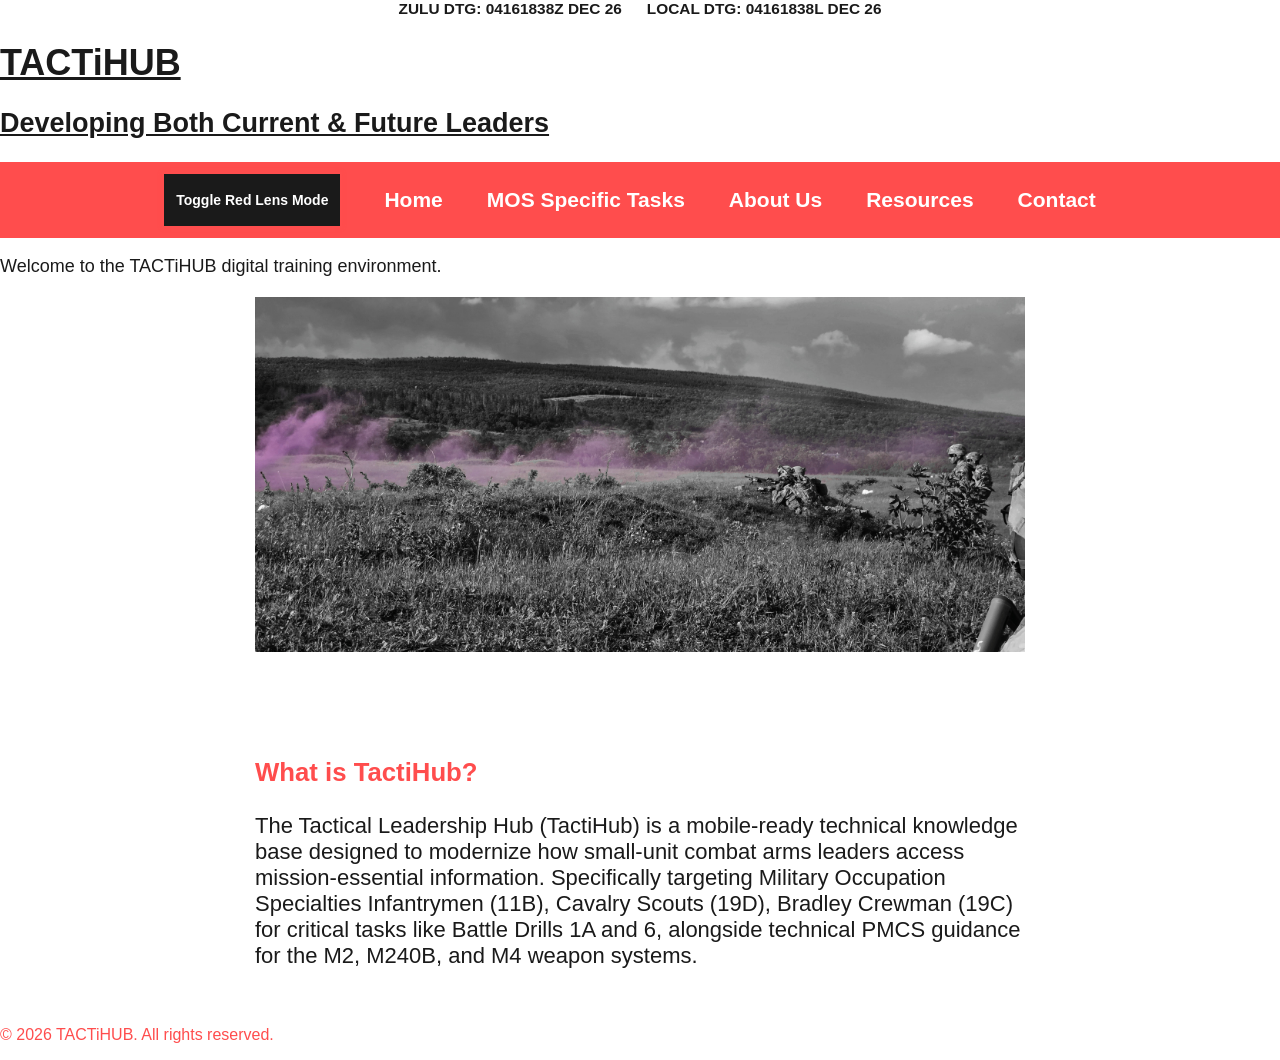
<file: index.html>
<!DOCTYPE html> 
<html lang="en">        <!--Established the defualt language for the website-->


<head>
        <meta charset="UTF-8">  <!--Selected universal character set-->
        <title>TACTiHUB</title>
        <link rel="stylesheet" href="style.css">         <!--Updated CSS page linked, implemented Module 2 feedback for softer colors-->       
        
</head>


     

<body>
        <div class="tactical-banner">
        <div id="zulu"></div>
        <div id="local"></div>
        </div>

        <header>                        <!--new header tag added-->

        <h1><u>TACTiHUB</u></h1> <h2><u>Developing Both Current & Future Leaders</u></h2> <!-- Decluttered the structure, made it more organized, proper indentation etc.--> 
        
                
                <nav>
                <button onclick="toggleRedLens()">Toggle Red Lens Mode</button>    <!--Red Lens Toggle added-->
                        <ul>                                                    <!-- Hyperlinks to each page created, all have the option to return to the main page, new .html files created for each page-->
                                <li><a href="index.html">Home</a></li>
                                <li><a href="mosspecifictasks.html">MOS Specific Tasks</a></li>
                                <li><a href="about.html">About Us</a></li>
                                <li><a href="resources.html">Resources</a></li>
                                <li><a href="contact.html">Contact</a></li>
                        </ul>
                
                </nav>
                
                        <p> Welcome to the TACTiHUB digital training environment.</p> <!-- Added header to section as W3C recommended during code quality check-->

        </header>
                <!--Banner applied-->
        <div                                                    
                class="banner-container">
                <img src="images/popsmoke.jpg"
                alt="Site Banner"
                class="site-banner">
        </div>

        

        <section>
                <h3>What is TactiHub?</h3> 

                        <p> 
                        
                                
                                The Tactical Leadership Hub (TactiHub) is a mobile-ready technical knowledge base designed to modernize how small-unit combat arms leaders access mission-essential information. 
                                Specifically targeting Military Occupation Specialties Infantrymen (11B), Cavalry Scouts (19D), Bradley Crewman (19C) for critical tasks like Battle Drills 1A and 6, alongside technical PMCS guidance for the M2, M240B, and M4 weapon systems.
                        </p> 
                        
        </section> 


         <footer>
                
                <p>
                    &copy; 2026 TACTiHUB. All rights reserved.
                </p>

        </footer>  

        <script src="script.js">

        </script>
</body>
</html>
</file>
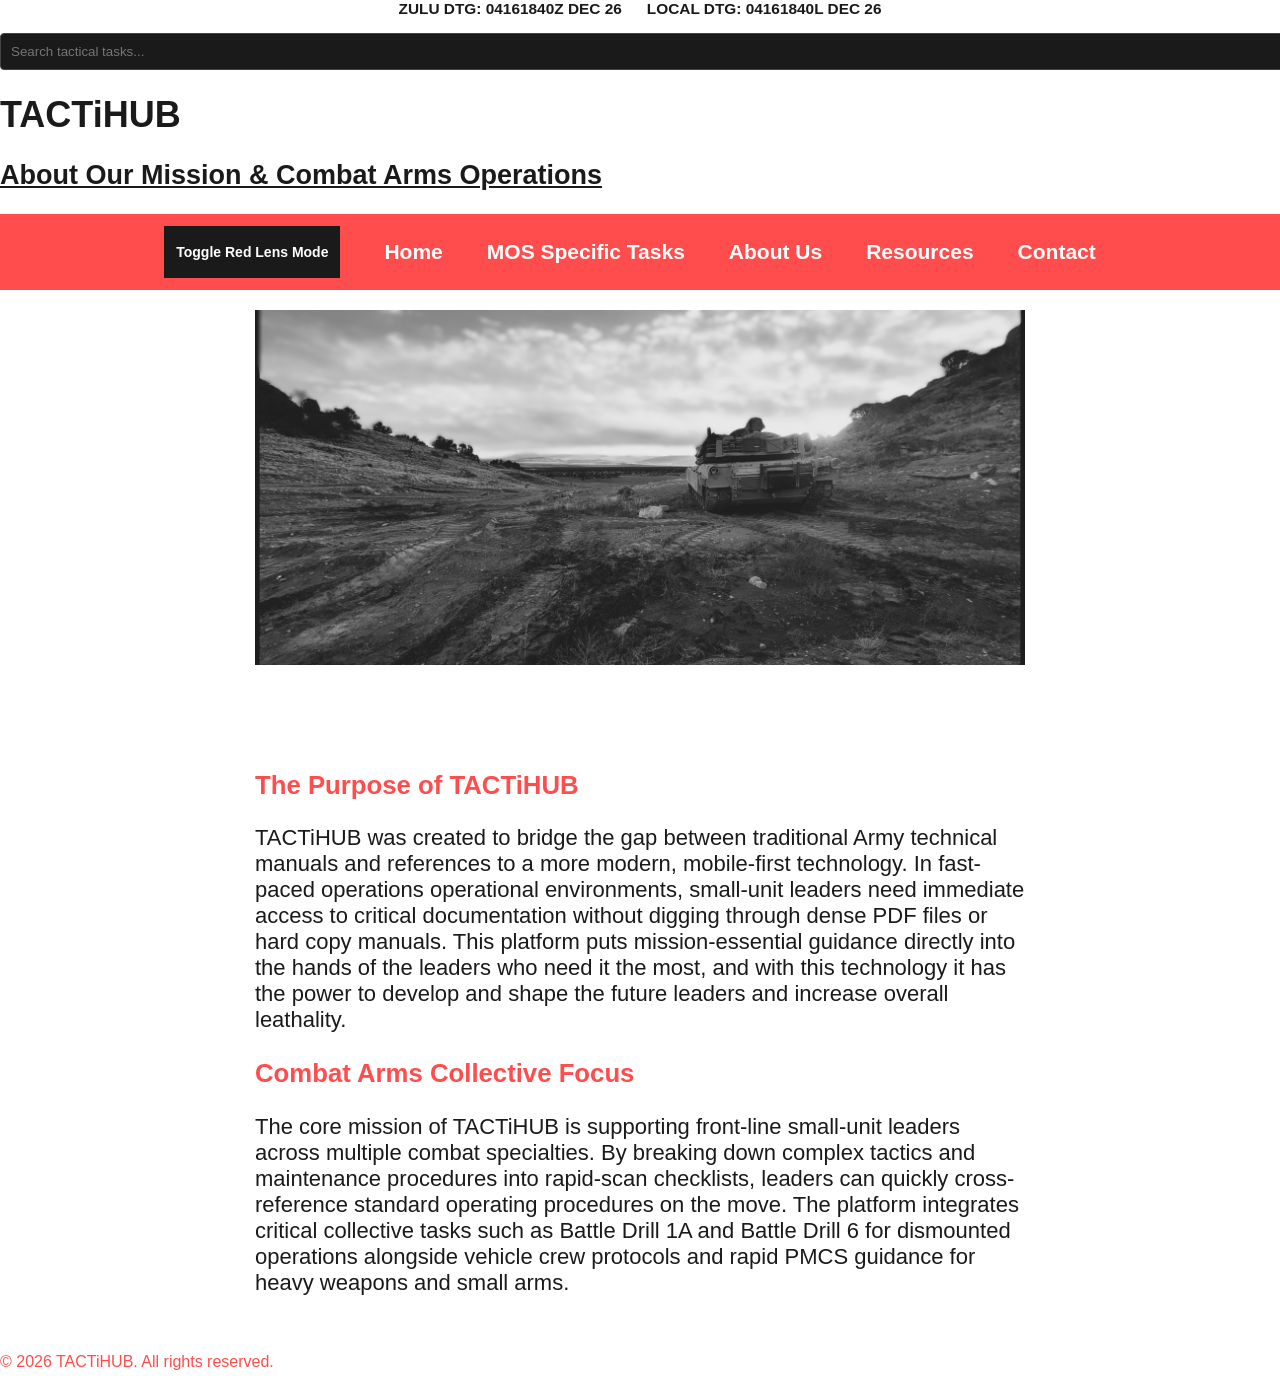
<file: about.html>
<!DOCTYPE html>                 <!--Same code format as index.html-->
<html lang="en">

<head>
        <meta charset="UTF-8">
        <title>TACTiHUB</title>
        <link rel="stylesheet" href="style.css">   <!--Updated CSS page linked-->

        
</head>

<body>
        <div class="tactical-banner">
        <div id="zulu"></div>
        <div id="local"></div>
        </div>
        <div class="search-container" style="margin-bottom: 20px;">
        <input type="text" id="taskSearch" placeholder="Search tactical tasks..." style="width: 100%; padding: 10px; background-color: #1a1a1a; border: 1px solid #444; border-radius: 4px; color: #fff; font-family: 'Roboto', sans-serif;">
</div>
        
        <header>

        <h1><b>TACTiHUB</b></h1> 
        <h2><u>About Our Mission & Combat Arms Operations</u></h2> <!--Updated header-->
                <nav>
                <button onclick="toggleRedLens()">Toggle Red Lens Mode</button>
                        <ul>                                                    <!-- Hyperlinks to each page created, all have the option to return to the main page, new .html files created for each page-->
                                <li><a href="index.html">Home</a></li>
                                <li><a href="mosspecifictasks.html">MOS Specific Tasks</a></li>
                                <li><a href="about.html">About Us</a></li>
                                <li><a href="resources.html">Resources</a></li>
                                <li><a href="contact.html">Contact</a></li>
                        </ul>

                </nav>
                
                                
                

        </header>
                        <!--Banner added-->
        <div    

                class="banner-container">
                <img src="images/about.jpg"
                alt="Site Banner"
                class="site-banner">
        
        </div>

        <section>                               <!--New section added-->
        <h3> The Purpose of TACTiHUB</h3>

                <p> TACTiHUB was created to bridge the gap between traditional Army technical manuals and references to a more modern, mobile-first technology. In fast-paced operations
                operational environments, small-unit leaders need immediate access to critical documentation without digging through dense PDF files or hard copy manuals. This platform puts mission-essential
                guidance directly into the hands of the leaders who need it the most, and with this technology it has the power to develop and shape the future leaders and increase overall leathality.
                </p>

        <h3>Combat Arms Collective Focus</h3>

                <p>
                        The core mission of TACTiHUB is supporting front-line small-unit leaders across multiple combat specialties. By breaking down complex tactics and maintenance procedures into rapid-scan 
                        checklists, leaders can quickly cross-reference standard operating procedures on the move. The platform integrates critical collective tasks such as Battle Drill 1A and Battle Drill 6 for dismounted 
                        operations alongside vehicle crew protocols and rapid PMCS guidance for heavy weapons and small arms.
                </p>
        </section>

        <script src="script.js">
                
        </script>

        <footer>
                
                <p>
                    &copy; 2026 TACTiHUB. All rights reserved.
                </p>

        </footer> 
        
</body>


</html>         <!--Passed W3C quality check-->
</file>
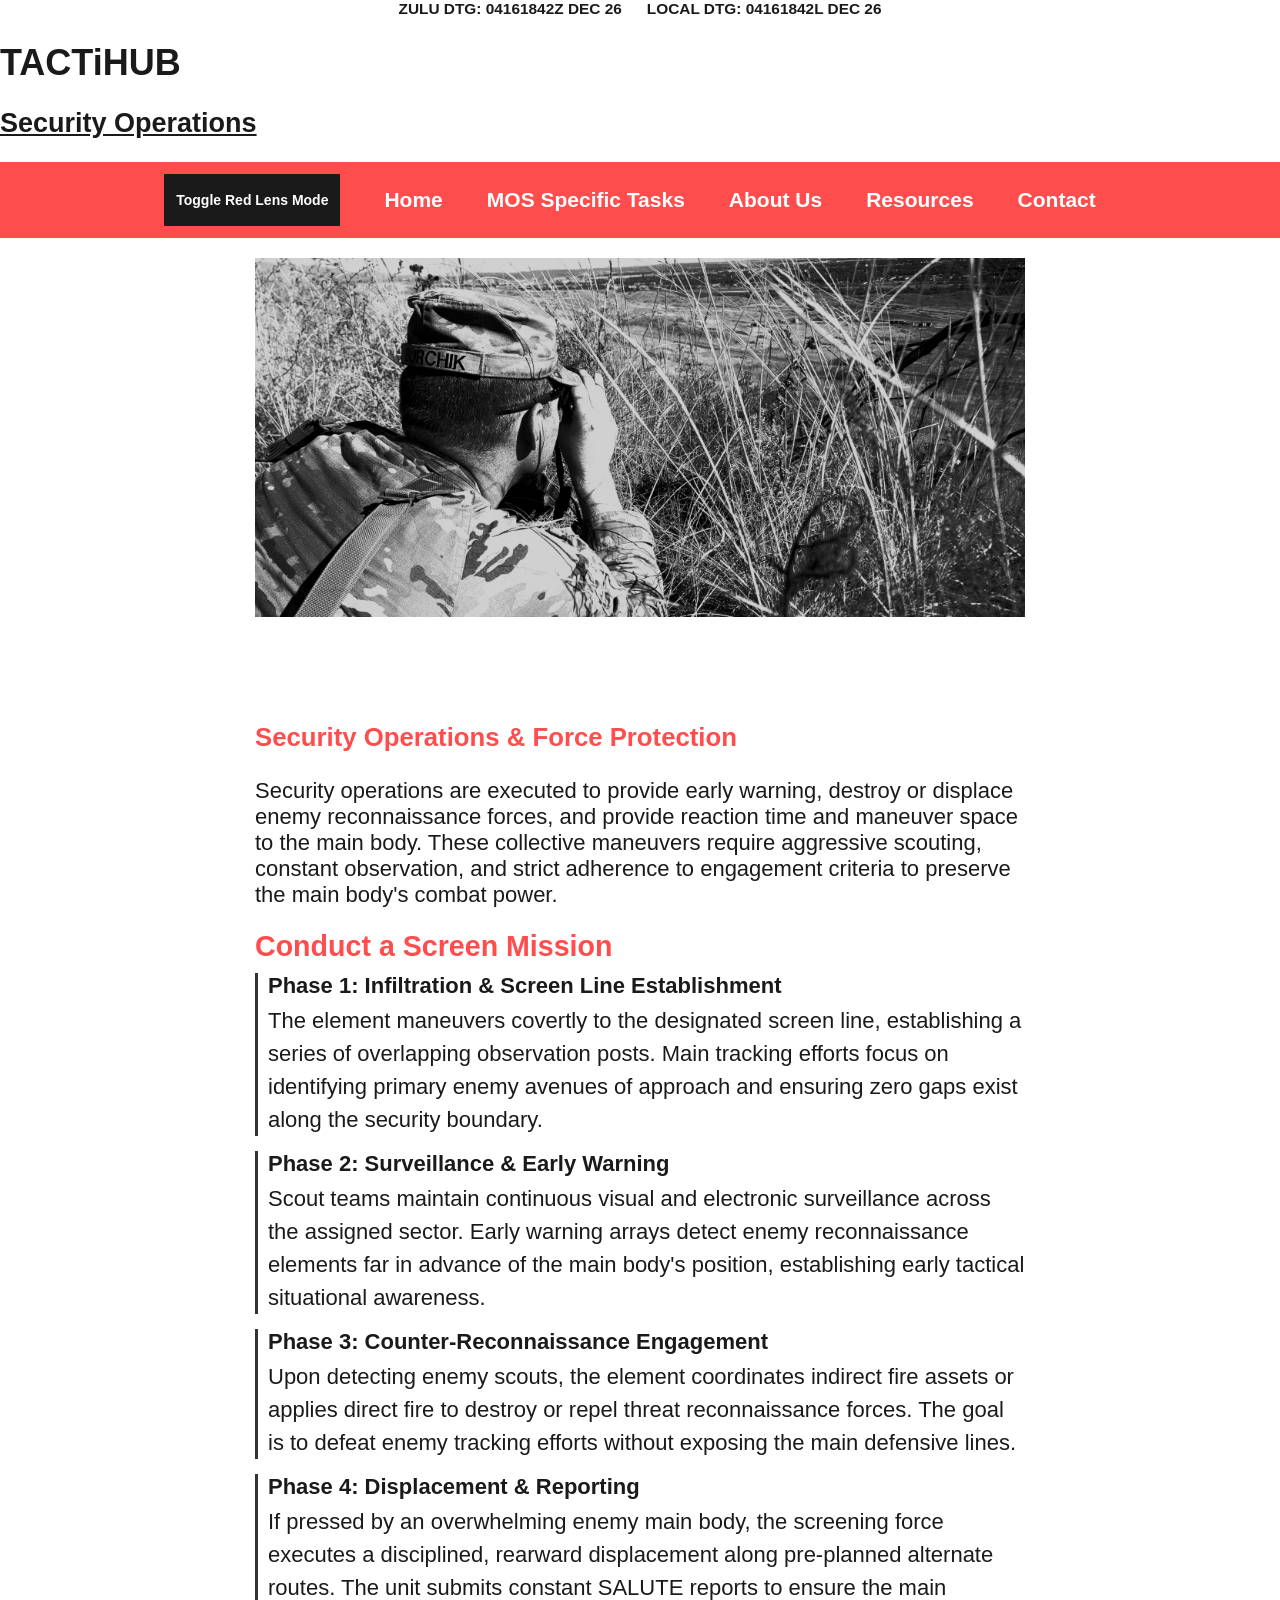
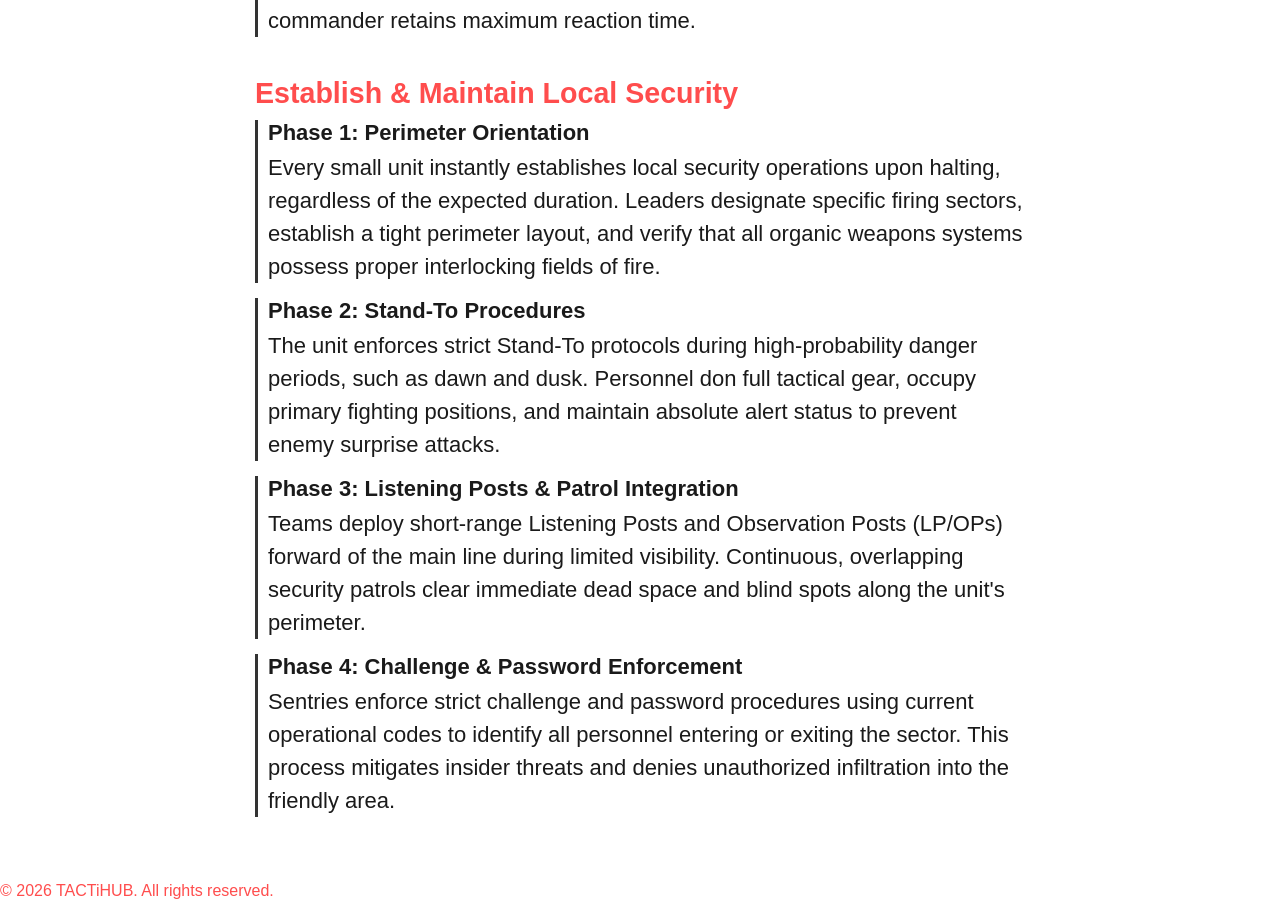
<file: collectivetasks.html>
<!DOCTYPE html>                 <!--Same code format as index.html-->
<html lang="en">

<head>
        <meta charset="UTF-8">
        <title>TACTiHUB</title>
        <link rel="stylesheet" href="style.css">   <!--Updated CSS page linked-->
</head>

<body>
        <div class="tactical-banner">
        <div id="zulu"></div>
        <div id="local"></div>
        </div>

        <header>
                <h1><b>TACTiHUB</b></h1> 
                <h2><u>Security Operations</u></h2>
                        
                <nav>
                <button onclick="toggleRedLens()">Toggle Red Lens Mode</button>
                        <ul>                                                                     
                                <li><a href="index.html">Home</a></li>
                                <li><a href="mosspecifictasks.html">MOS Specific Tasks</a></li>
                                <li><a href="about.html">About Us</a></li>
                                <li><a href="resources.html">Resources</a></li>
                                <li><a href="contact.html">Contact</a></li>
                        </ul>
                        
                </nav>

        </header>

        <div class="banner-container">
                <img src="images/resources.jpg"alt="Site Banner" class="site-banner">

        </div>

        <section>
                <h3>Security Operations & Force Protection</h3>
                <p>     
                        Security operations are executed to provide early warning, destroy or displace enemy reconnaissance forces, and provide reaction time and maneuver space to the main body. These collective maneuvers require aggressive scouting, constant observation, and strict adherence to engagement criteria to preserve the main body's combat power.
                </p>

                <div class="drill-section" style="margin-bottom: 40px;">
                        <h4 style="margin: 0 0 10px 0; color: rgb(255, 77, 77); font-size: 1.3em;">Conduct a Screen Mission</h4>
                        
                        <div class="drill-step" style="margin-bottom: 15px; padding-left: 10px; border-left: 3px solid #333;">
                                <p style="margin: 0; font-weight: bold;">Phase 1: Infiltration & Screen Line Establishment</p>
                                <p style="margin: 5px 0 0 0; line-height: 1.5;">The element maneuvers covertly to the designated screen line, establishing a series of overlapping observation posts. Main tracking efforts focus on identifying primary enemy avenues of approach and ensuring zero gaps exist along the security boundary.</p>
                        </div>

                        <div class="drill-step" style="margin-bottom: 15px; padding-left: 10px; border-left: 3px solid #333;">
                                <p style="margin: 0; font-weight: bold;">Phase 2: Surveillance & Early Warning</p>
                                <p style="margin: 5px 0 0 0; line-height: 1.5;">Scout teams maintain continuous visual and electronic surveillance across the assigned sector. Early warning arrays detect enemy reconnaissance elements far in advance of the main body's position, establishing early tactical situational awareness.</p>
                        </div>

                        <div class="drill-step" style="margin-bottom: 15px; padding-left: 10px; border-left: 3px solid #333;">
                                <p style="margin: 0; font-weight: bold;">Phase 3: Counter-Reconnaissance Engagement</p>
                                <p style="margin: 5px 0 0 0; line-height: 1.5;">Upon detecting enemy scouts, the element coordinates indirect fire assets or applies direct fire to destroy or repel threat reconnaissance forces. The goal is to defeat enemy tracking efforts without exposing the main defensive lines.</p>
                        </div>

                        <div class="drill-step" style="margin-bottom: 15px; padding-left: 10px; border-left: 3px solid #333;">
                                <p style="margin: 0; font-weight: bold;">Phase 4: Displacement & Reporting</p>
                                <p style="margin: 5px 0 0 0; line-height: 1.5;">If pressed by an overwhelming enemy main body, the screening force executes a disciplined, rearward displacement along pre-planned alternate routes. The unit submits constant SALUTE reports to ensure the main commander retains maximum reaction time.</p>
                        </div>
                </div>

                <div class="drill-section" style="margin-bottom: 30px;">
                        <h4 style="margin: 0 0 10px 0; color: rgb(255, 77, 77); font-size: 1.3em;">Establish & Maintain Local Security</h4>
                        
                        <div class="drill-step" style="margin-bottom: 15px; padding-left: 10px; border-left: 3px solid #333;">
                                <p style="margin: 0; font-weight: bold;">Phase 1: Perimeter Orientation</p>
                                <p style="margin: 5px 0 0 0; line-height: 1.5;">Every small unit instantly establishes local security operations upon halting, regardless of the expected duration. Leaders designate specific firing sectors, establish a tight perimeter layout, and verify that all organic weapons systems possess proper interlocking fields of fire.</p>
                        </div>

                        <div class="drill-step" style="margin-bottom: 15px; padding-left: 10px; border-left: 3px solid #333;">
                                <p style="margin: 0; font-weight: bold;">Phase 2: Stand-To Procedures</p>
                                <p style="margin: 5px 0 0 0; line-height: 1.5;">The unit enforces strict Stand-To protocols during high-probability danger periods, such as dawn and dusk. Personnel don full tactical gear, occupy primary fighting positions, and maintain absolute alert status to prevent enemy surprise attacks.</p>
                        </div>

                        <div class="drill-step" style="margin-bottom: 15px; padding-left: 10px; border-left: 3px solid #333;">
                                <p style="margin: 0; font-weight: bold;">Phase 3: Listening Posts & Patrol Integration</p>
                                <p style="margin: 5px 0 0 0; line-height: 1.5;">Teams deploy short-range Listening Posts and Observation Posts (LP/OPs) forward of the main line during limited visibility. Continuous, overlapping security patrols clear immediate dead space and blind spots along the unit's perimeter.</p>
                        </div>

                        <div class="drill-step" style="margin-bottom: 15px; padding-left: 10px; border-left: 3px solid #333;">
                                <p style="margin: 0; font-weight: bold;">Phase 4: Challenge & Password Enforcement</p>
                                <p style="margin: 5px 0 0 0; line-height: 1.5;">Sentries enforce strict challenge and password procedures using current operational codes to identify all personnel entering or exiting the sector. This process mitigates insider threats and denies unauthorized infiltration into the friendly area.</p>
                        </div>
                </div>
        </section>

        <footer>
                
                <p>
                    &copy; 2026 TACTiHUB. All rights reserved.
                </p>

        </footer> 

        <script src="script.js"></script>
</body>

</html>         <!--Passed W3C quality check-->
</file>
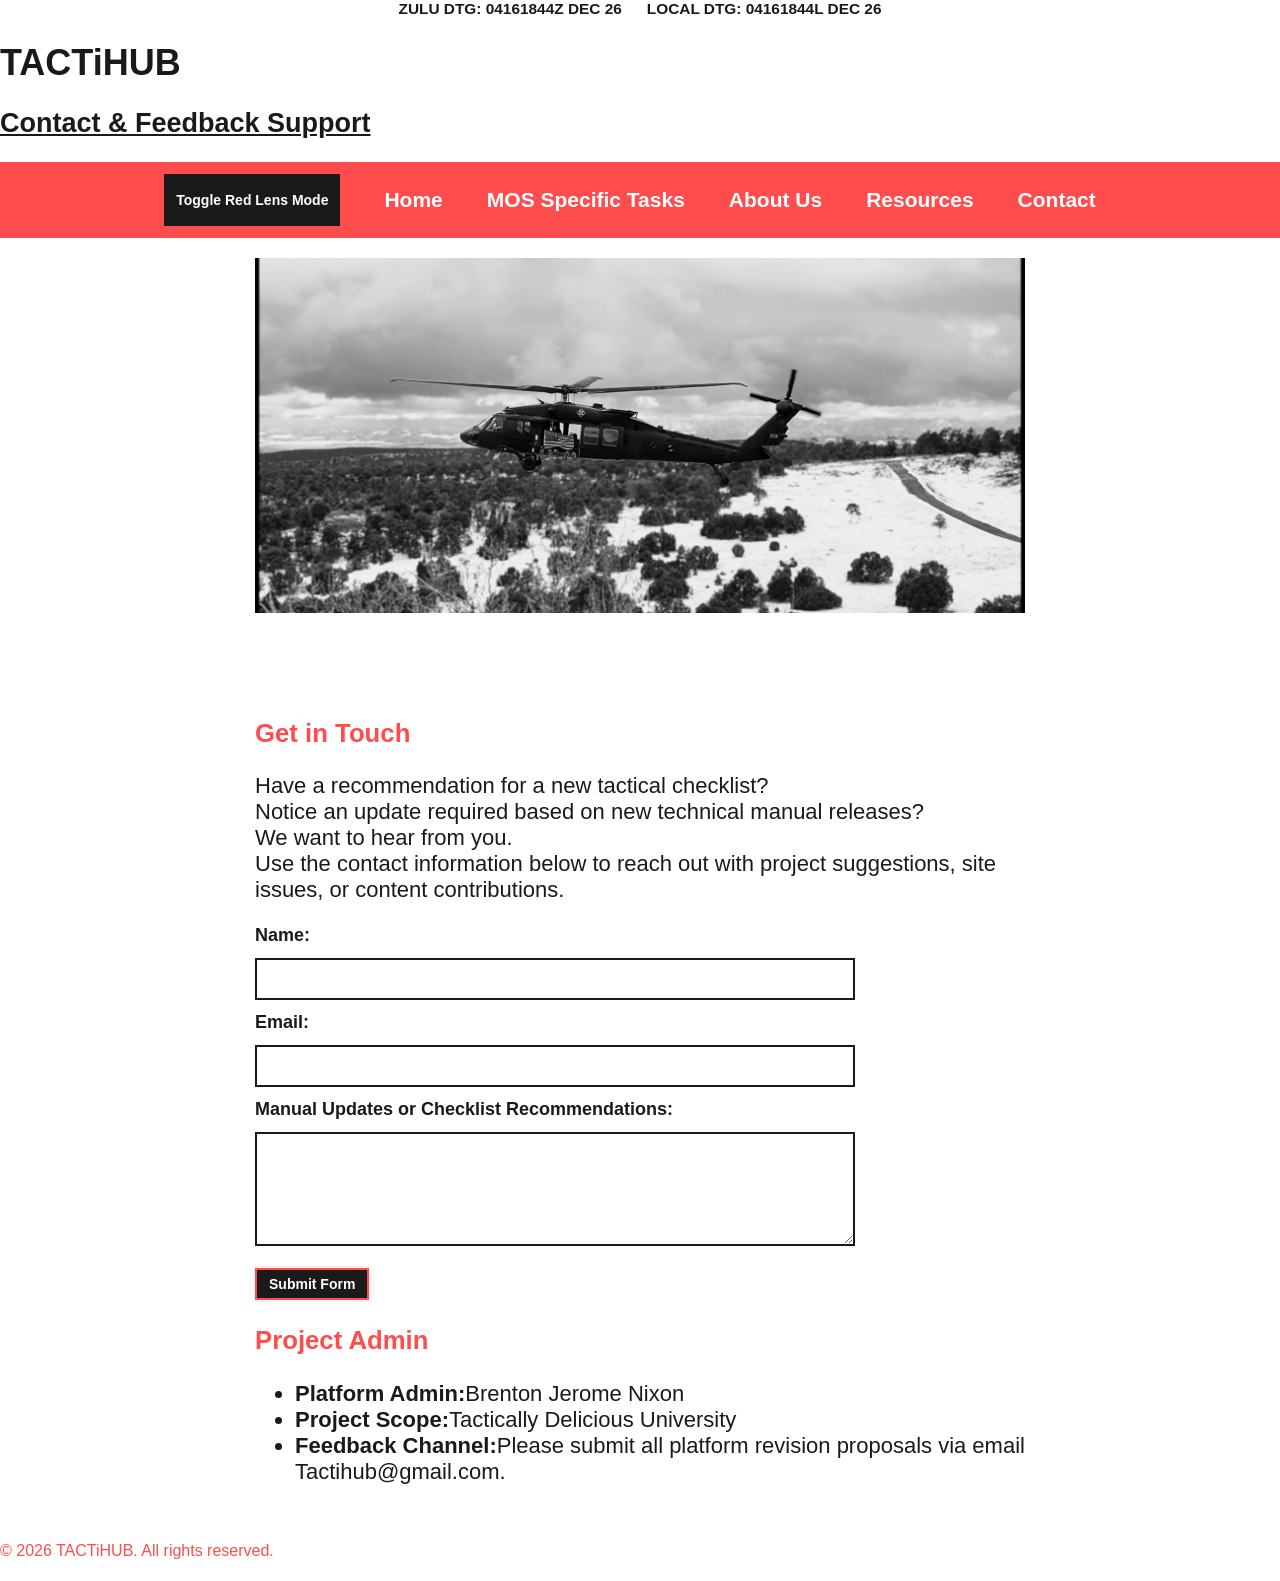
<file: contact.html>
<!DOCTYPE html>                 <!--Same code format as index.html-->
<html lang="en">

<head>
        <meta charset="UTF-8">
        <title>TACTiHUB</title>
        <link rel="stylesheet" href="style.css">   <!--Updated CSS page linked-->
</head>

<body>
        <div class="tactical-banner">
        <div id="zulu"></div>
        <div id="local"></div>
        </div>
        
        <header>

        <h1><b>TACTiHUB</b></h1> 
        <h2><u>Contact & Feedback Support</u></h2> <!--Updated header-->   

                <nav>
                <button onclick="toggleRedLens()">Toggle Red Lens Mode</button> <!--Red Lens Toggle Added wk5-->
                        <ul>                                                    <!-- Hyperlinks to each page created, all have the option to return to the main page, new .html files created for each page-->
                                <li><a href="index.html">Home</a></li>
                                <li><a href="mosspecifictasks.html">MOS Specific Tasks</a></li>
                                <li><a href="about.html">About Us</a></li>
                                <li><a href="resources.html">Resources</a></li>
                                <li><a href="contact.html">Contact</a></li>
                        </ul>

                </nav>

                 
        </header>
                <!--Banner Added wk5-->
        <div    

                class="banner-container">
                <img src="images/contact.jpg"
                alt="Site Banner"
                class="site-banner">
        
        </div>

        <section>                       

        <h3>Get in Touch</h3> 

                <p>     Have a recommendation for a new tactical checklist?<br> Notice an update required based on new technical manual releases?<br> We want to hear from you.
                        <br>Use the contact information below to reach out with project suggestions, site issues, or content contributions.

                </p>
        
<!--Container targeting the submission event listener wk6-->   

       <form id="contactForm">

<!--User Input for Name-->

        <label for="senderName">Name:</label>
        <input type="text" id="senderName" required>

<!--User Input for email-->

        <label for="senderEmail">Email:</label>
        <input type="email" id="senderEmail" required>

 <!--User Input for Feedback--> 

        <label for="senderMessage">Manual Updates or Checklist Recommendations:</label>
        <textarea id="senderMessage" rows="5" required></textarea>
 
<!--Submission Button-->

        <button type="submit">Submit Form</button>
        </form>
 
<!--Descrete error banner-->

        <div id="formError" style="display: none; margin-top: 15px; font-weight: bold; color: rgb(255, 77, 77);">
        
        ATTENTION TO DETAIL! Please enter a valid email address (example: name@domain.com)
        </div>

<!--Descrete Submission Successful banner-->

        <div id="formConfirmation" style="display: none; margin-top: 15px; font-weight: bold; color: rgb(255, 77, 77);">
                Submission successful! Thank you for your feedback.
        </div>

        <h3>Project Admin</h3>  
                
                <ul>
                        <li><strong>Platform Admin:</strong>Brenton Jerome Nixon</li>
                        <li><strong>Project Scope:</strong>Tactically Delicious University</li>
                        <li><strong>Feedback Channel:</strong>Please submit all platform revision proposals via email Tactihub@gmail.com.</li>
                </ul>

        </section>

        <script src="script.js">
                
        </script>

         <footer>
                
                <p>
                    &copy; 2026 TACTiHUB. All rights reserved.
                </p>

        </footer> 
</body>

</html>         <!--Passed W3C quality check-->
</file>
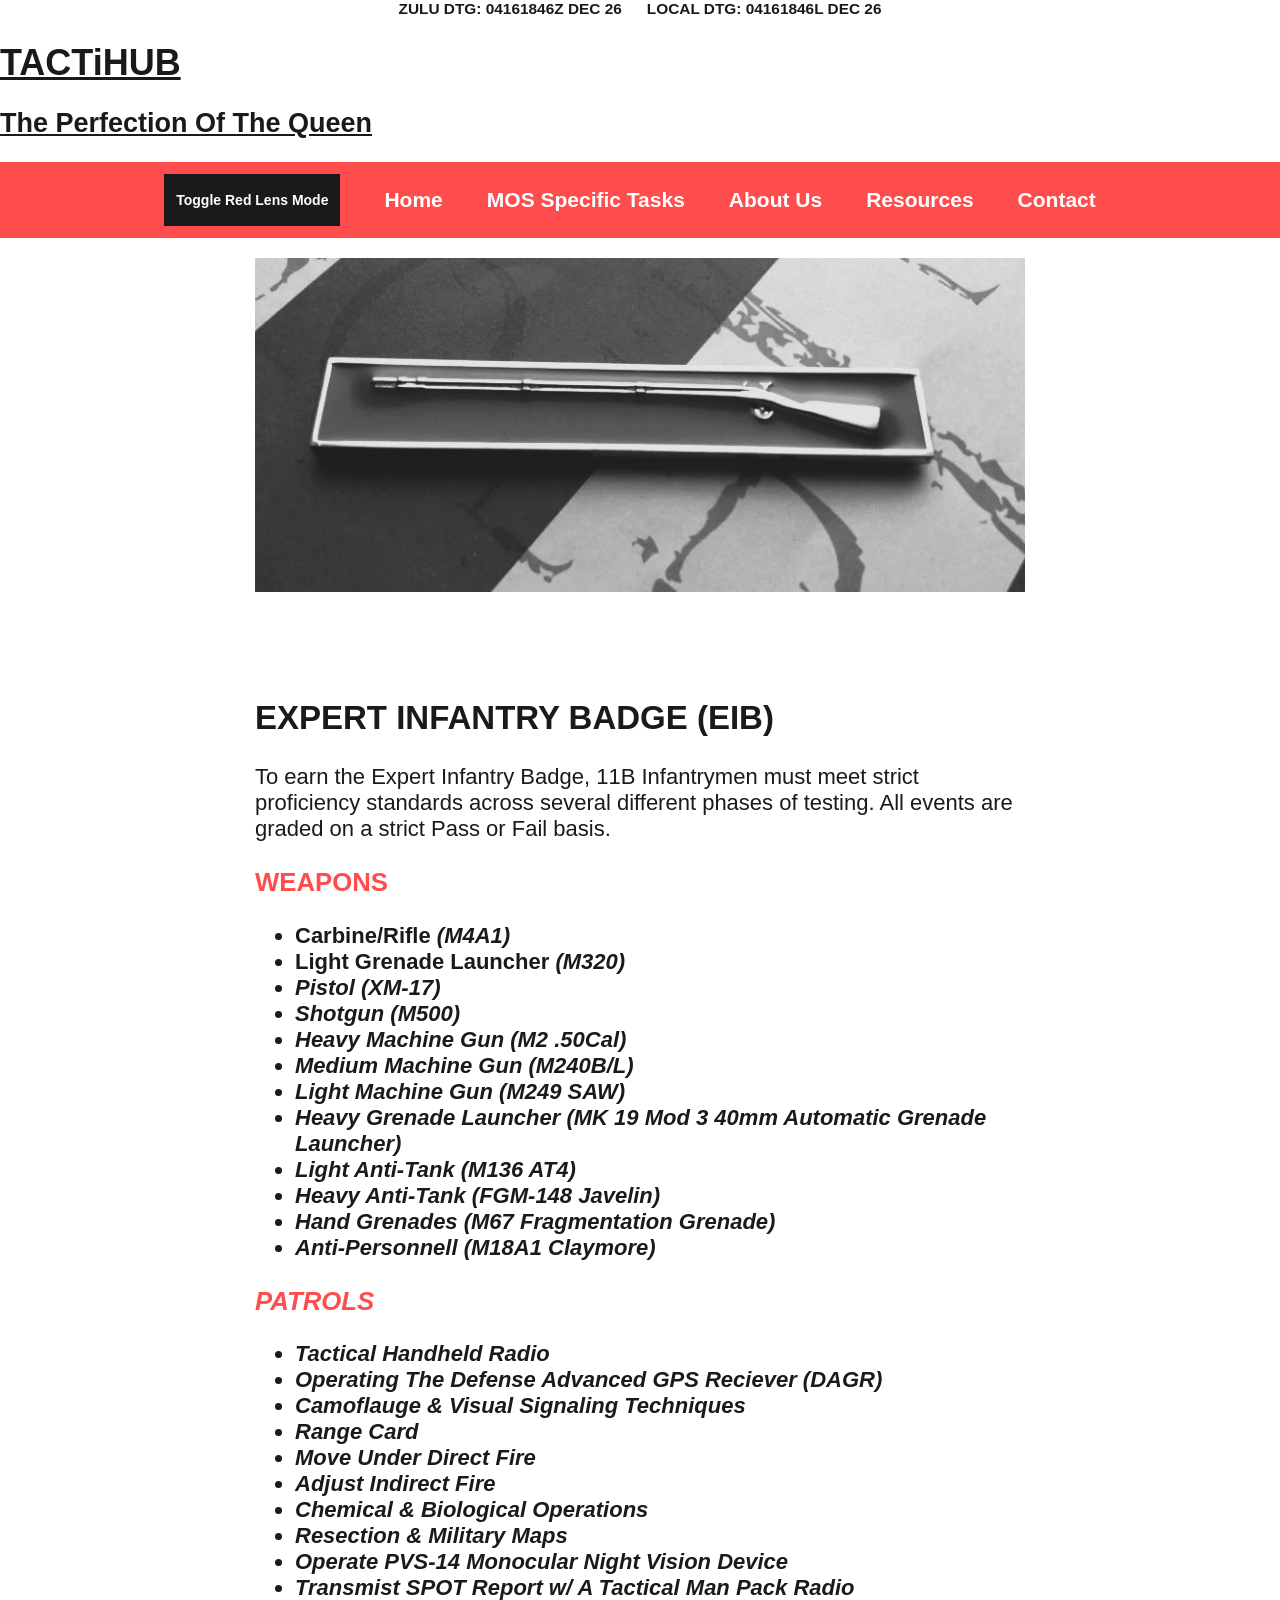
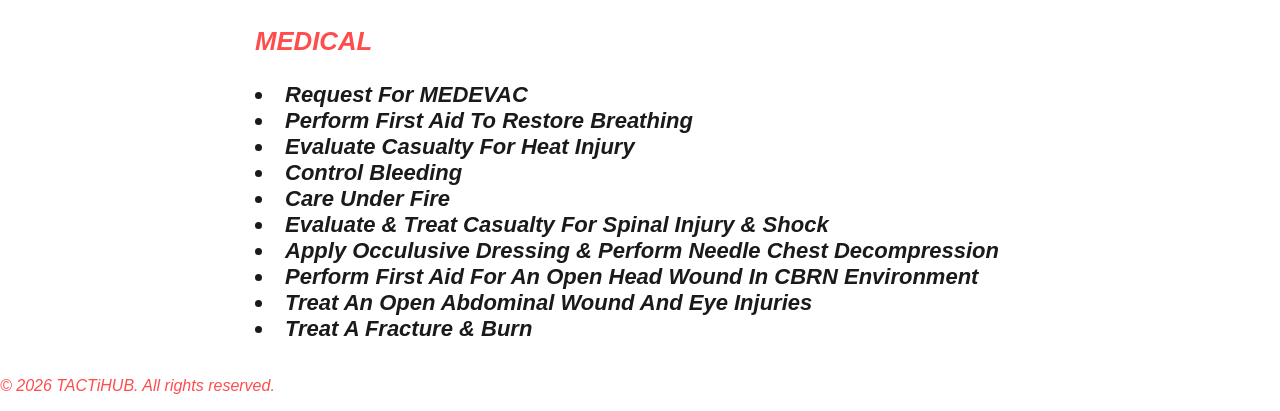
<file: expertinfantrybadge.html>
<!DOCTYPE html> 
<html lang="en">        <!--Established the defualt language for the website-->

<head>
        <meta charset="UTF-8">  <!--Selected universal character set-->
        <title>TACTiHUB</title>
        <link rel="stylesheet" href="style.css">               
        
</head>


     

<body>
        <div class="tactical-banner">
        <div id="zulu"></div>
        <div id="local"></div>
        </div>

        <header>                        <!--new header tag added-->

        <h1><u>TACTiHUB</u></h1> <h2><u>The Perfection Of The Queen</u></h2> <!-- Decluttered the structure, made it more organized, proper indentation etc.--> 
        
                
                <nav>
                <button onclick="toggleRedLens()">Toggle Red Lens Mode</button>    <!--Red Lens Toggle added-->
                        <ul>                                                    <!-- Hyperlinks to each page created, all have the option to return to the main page, new .html files created for each page-->
                                <li><a href="index.html">Home</a></li>
                                <li><a href="mosspecifictasks.html">MOS Specific Tasks</a></li>
                                <li><a href="about.html">About Us</a></li>
                                <li><a href="resources.html">Resources</a></li>
                                <li><a href="contact.html">Contact</a></li>
                        </ul>
                
                </nav>
                
                        

        </header>
                <!--Banner applied-->
        <div                                                    
                class="banner-container">
                <img src="images/eib.jpg"alt="Site Banner"class="site-banner">
        </div>

        

        <section>
                <h2>EXPERT INFANTRY BADGE (EIB)</h2> 

                        <p> 
                        
                                
                                <p> To earn the Expert Infantry Badge, 11B Infantrymen must meet strict proficiency standards across several different phases of testing. All events are graded on a strict Pass or Fail basis.</p>
                        </p> 
                <h3>WEAPONS</h3>

                        <b>
                        <ul>
                                <li>Carbine/Rifle <i>(M4A1)</i></li>
                                <li>Light Grenade Launcher <i>(M320)</li>
                                <li>Pistol <i>(XM-17)</i></li>
                                <li>Shotgun <i>(M500)</i></li>
                                <li>Heavy Machine Gun <i>(M2 .50Cal)</i></li>
                                <li>Medium Machine Gun <i>(M240B/L)</i></li>
                                <li>Light Machine Gun <i>(M249 SAW)</i></li>
                                <li>Heavy Grenade Launcher <i>(MK 19 Mod 3 40mm Automatic Grenade Launcher)</i></li>
                                <li>Light Anti-Tank <i>(M136 AT4)</i></li>
                                <li>Heavy Anti-Tank <i>(FGM-148 Javelin)</i></li>
                                <li>Hand Grenades <i>(M67 Fragmentation Grenade)</i></li>
                                <li>Anti-Personnell <i>(M18A1 Claymore)</i></li>
                                
                        </ul>
                        </b>
                 
                <h3>PATROLS</h3>

                        <b>
                                <ul>
                                    <li>Tactical Handheld Radio</li>
                                    <li>Operating The Defense Advanced GPS Reciever <i>(DAGR)</i></li>   
                                    <li>Camoflauge & Visual Signaling Techniques</li>
                                    <li>Range Card</li>
                                    <li>Move Under Direct Fire</li>
                                    <li>Adjust Indirect Fire</li>
                                    <li>Chemical & Biological Operations</li>
                                    <li>Resection & Military Maps</li>
                                    <li>Operate PVS-14 Monocular Night Vision Device</li> 
                                    <li>Transmist SPOT Report w/ A Tactical Man Pack Radio</li>
                
                                </ul>
                        </b>        

                <h3>MEDICAL</h3>

                        <b>
                                <li>Request For MEDEVAC</li>
                                <li>Perform First Aid To Restore Breathing</li>
                                <li>Evaluate Casualty For Heat Injury</li>
                                <li>Control Bleeding</li>
                                <li>Care Under Fire</li>
                                <li>Evaluate & Treat Casualty For Spinal Injury & Shock</li>
                                <li>Apply Occulusive Dressing & Perform Needle Chest Decompression</li>
                                <li>Perform First Aid For An Open Head Wound In CBRN Environment</li>
                                <li>Treat An Open Abdominal Wound And Eye Injuries</li>
                                <li>Treat A Fracture & Burn</li>

                        </b>
        </section> 


        <footer>
                
                <p>
                    &copy; 2026 TACTiHUB. All rights reserved.
                </p>

        </footer>  

        <script src="script.js">

        </script>
</body>
</html>
</file>
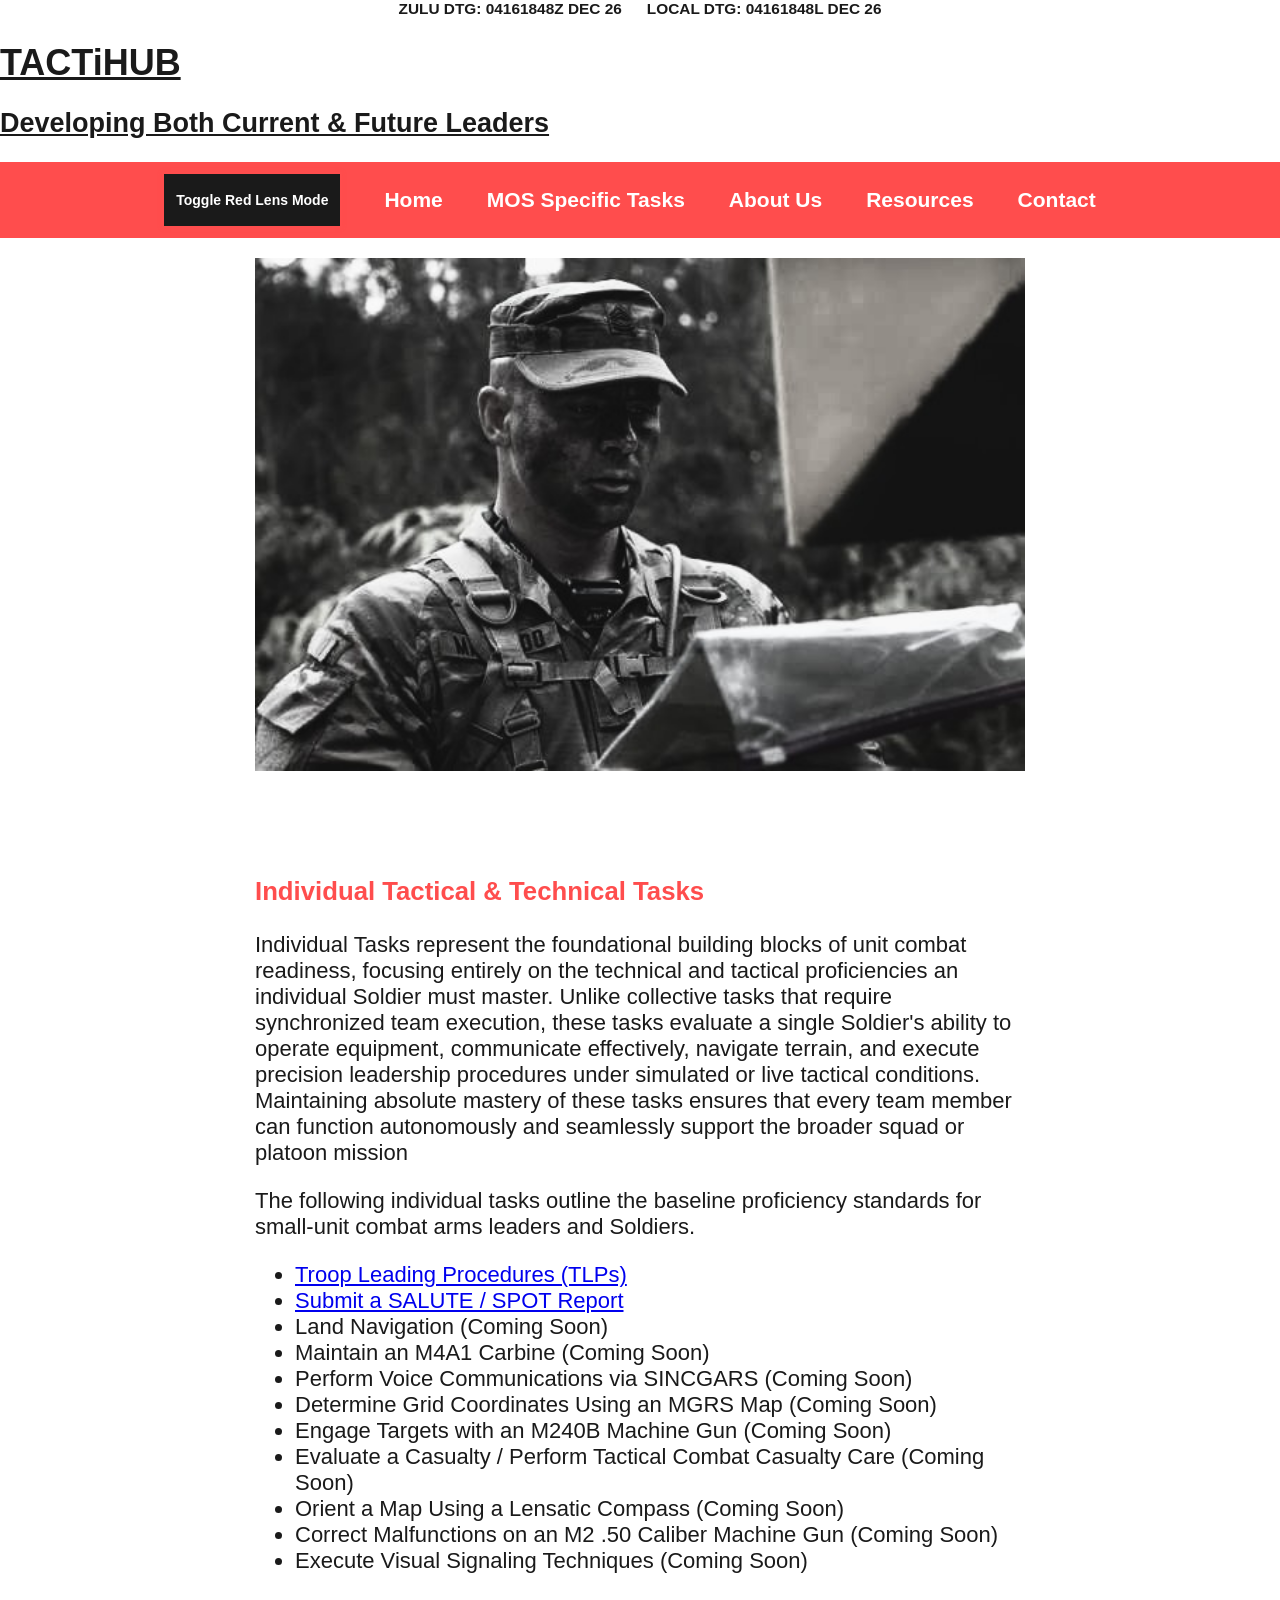
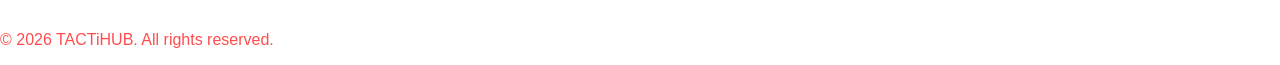
<file: individualtasks.html>
<!DOCTYPE html> 
<html lang="en">        <!--Established the defualt language for the website-->

<head>
        <meta charset="UTF-8">  <!--Selected universal character set-->
        <title>TACTiHUB</title>
        <link rel="stylesheet" href="style.css">               
        
</head>


     

<body>
        <div class="tactical-banner">
        <div id="zulu"></div>
        <div id="local"></div>
        </div>

        <header>                        <!--new header tag added-->

        <h1><u>TACTiHUB</u></h1> <h2><u>Developing Both Current & Future Leaders</u></h2> <!-- Decluttered the structure, made it more organized, proper indentation etc.--> 
        
                
                <nav>
                <button onclick="toggleRedLens()">Toggle Red Lens Mode</button>    <!--Red Lens Toggle added-->
                        <ul>                                                    <!-- Hyperlinks to each page created, all have the option to return to the main page, new .html files created for each page-->
                                <li><a href="index.html">Home</a></li>
                                <li><a href="mosspecifictasks.html">MOS Specific Tasks</a></li>
                                <li><a href="about.html">About Us</a></li>
                                <li><a href="resources.html">Resources</a></li>
                                <li><a href="contact.html">Contact</a></li>
                        </ul>
                
                </nav>
                
                        

        </header>
                <!--Banner applied-->
        <div                                                    
                class="banner-container">
                <img src="images/individul.jpg"alt="Site Banner" class="site-banner">
        </div>

        

        <section>

                <h3>Individual Tactical & Technical Tasks</h3>
                        <p> 
                        
                            Individual Tasks represent the foundational building blocks of unit combat readiness, focusing entirely on the technical and tactical proficiencies an individual Soldier must master. Unlike collective tasks that require synchronized team execution, these tasks evaluate a single Soldier's ability to operate equipment, communicate effectively, navigate terrain, and execute precision leadership procedures under simulated or live tactical conditions. Maintaining absolute mastery of these tasks ensures that every team member can function autonomously and seamlessly support the broader squad or platoon mission
                        
                        </p> 

                

                    <p>The following individual tasks outline the baseline proficiency standards for small-unit combat arms leaders and Soldiers.</p>

                
                    <ul>

                    
                        
                        <li><a href="tlp.html">Troop Leading Procedures (TLPs)</a></li>
                        <li><a href="salute.html">Submit a SALUTE / SPOT Report</a></li>
                        <li>Land Navigation (Coming Soon)</li>
                        <li>Maintain an M4A1 Carbine (Coming Soon)</li>
                        <li>Perform Voice Communications via SINCGARS (Coming Soon)</li>
                        <li>Determine Grid Coordinates Using an MGRS Map (Coming Soon)</li>
                        <li>Engage Targets with an M240B Machine Gun (Coming Soon)</li>
                        <li>Evaluate a Casualty / Perform Tactical Combat Casualty Care (Coming Soon)</li>
                        <li>Orient a Map Using a Lensatic Compass (Coming Soon)</li>
                        <li>Correct Malfunctions on an M2 .50 Caliber Machine Gun (Coming Soon)</li>
                        <li>Execute Visual Signaling Techniques (Coming Soon)</li>

                    

                    </ul>
                    
                 
                
        </section> 

        <script src="script.js">

        </script>

        <footer>
            
                <p>
                    &copy; 2026 TACTiHUB. All rights reserved.
                </p>

        </footer> 

</body>

</html>
</file>
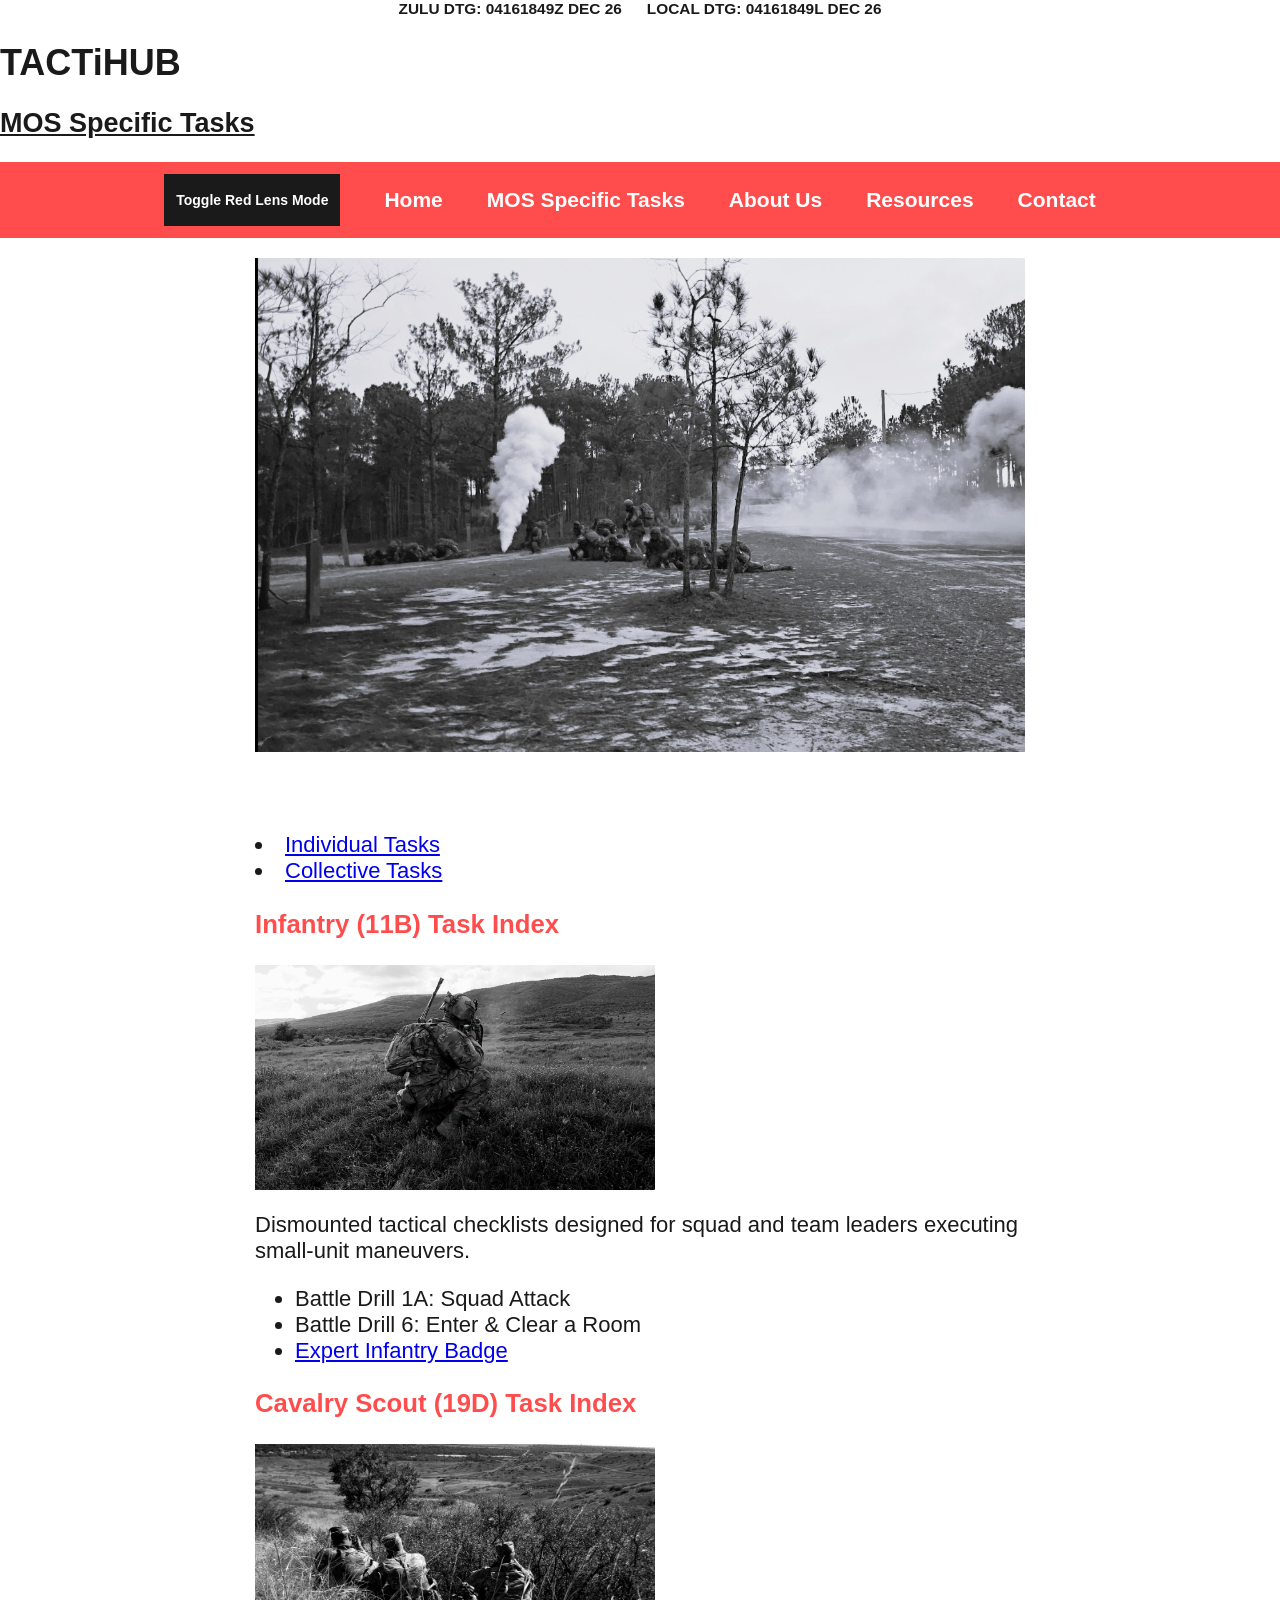
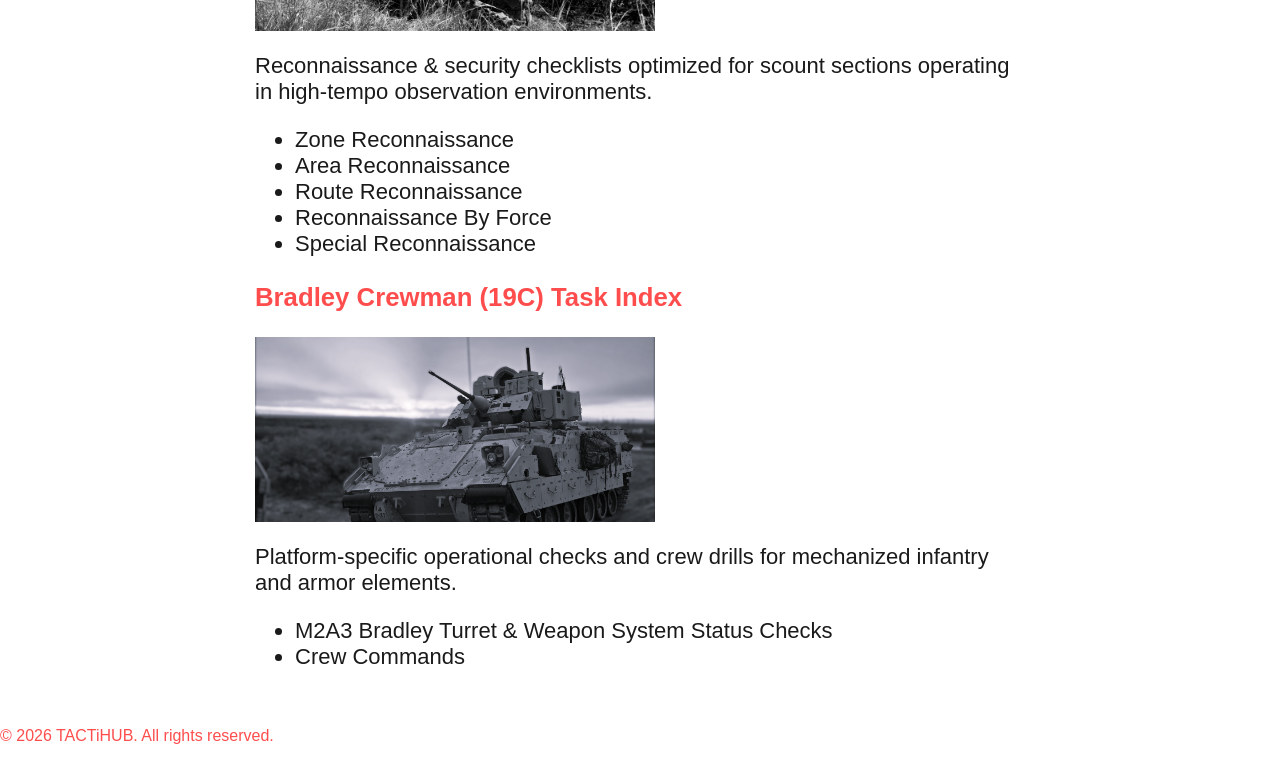
<file: mosspecifictasks.html>
<!DOCTYPE html>                 <!--New Page created-->
<html lang="en">

<head>
        <meta charset="UTF-8">
        <title>TACTiHUB</title>
        <link rel="stylesheet" href="style.css">      <!--Updated CSS page linked-->
</head>

<body>
        <div class="tactical-banner">
        <div id="zulu"></div>
        <div id="local"></div>
        </div>
        
        <header>
                <h1><b>TACTiHUB</b></h1> 
                <h2><u>MOS Specific Tasks</u></h2>
               


                <nav>
                <button onclick="toggleRedLens()">Toggle Red Lens Mode</button>
                        <ul>                                                   
                                <li><a href="index.html">Home</a></li>
                                <li><a href="mosspecifictasks.html">MOS Specific Tasks</a></li>
                                <li><a href="about.html">About Us</a></li>
                                <li><a href="resources.html">Resources</a></li>
                                <li><a href="contact.html">Contact</a></li>
                        </ul>

                </nav>

                

        </header>
                        <!--Imagery added for each MOS-->
                <div
                        class="banner-container">
                        <img src="images/mos.jpg"
                        alt="Site Banner"
                        class="site-banner">
                </div>

        <section>                       <!--New MOS task breakdown added, implementing lists function-->
                 <li><a href="individualtasks.html"> Individual Tasks</a></li>
                 <li><a href="collectivetasks.html">Collective Tasks</a></li>

                <h3> Infantry (11B) Task Index</h3>

                <div class="mos-image-container">
                        <img src="images/infantry.jpg" alt="Infantry Operations" class="mos-graphic">
                </div>
                
                <p>
                        Dismounted tactical checklists designed for squad and team leaders executing small-unit maneuvers.
                </p>

                        <ul>
                                <li>Battle Drill 1A: Squad Attack</li>
                                <li>Battle Drill 6: Enter & Clear a Room</li>
                                <li><a href="expertinfantrybadge.html">Expert Infantry Badge</a></li>
                        </ul>

                        

                        <h3>Cavalry Scout (19D) Task Index</h3>
                        
                <div class="mos-image-container">
                        <img src="images/scout2.jpg" alt="Scout Operations" class="mos-graphic">
                </div>

                <p>
                        Reconnaissance & security checklists optimized for scount sections operating in high-tempo observation environments.
                </p>

                        <ul>    
                                <li>Zone Reconnaissance</li>
                                <li>Area Reconnaissance</li>
                                <li>Route Reconnaissance</li>
                                <li>Reconnaissance By Force</li>
                                <li>Special Reconnaissance</li>

                        </ul>

                <h3>Bradley Crewman (19C) Task Index</h3>

                <div class="mos-image-container">
                        <img src="images/19c.jpg" alt="Bradley Crewman Operations" class="mos-graphic">
                </div>

                <p>
                        Platform-specific operational checks and crew drills for mechanized infantry and armor elements.

                </p>
                        
                        <ul>
                                <li>M2A3 Bradley Turret & Weapon System Status Checks</li>
                                <li>Crew Commands</li>

                        </ul>
        </section>

        <script src="script.js">
                
        </script>

        
        <footer>
            
                <p>
                    &copy; 2026 TACTiHUB. All rights reserved.
                </p>

        </footer>
      
</body>

</html>         <!--Passed W3C quality check-->
</file>
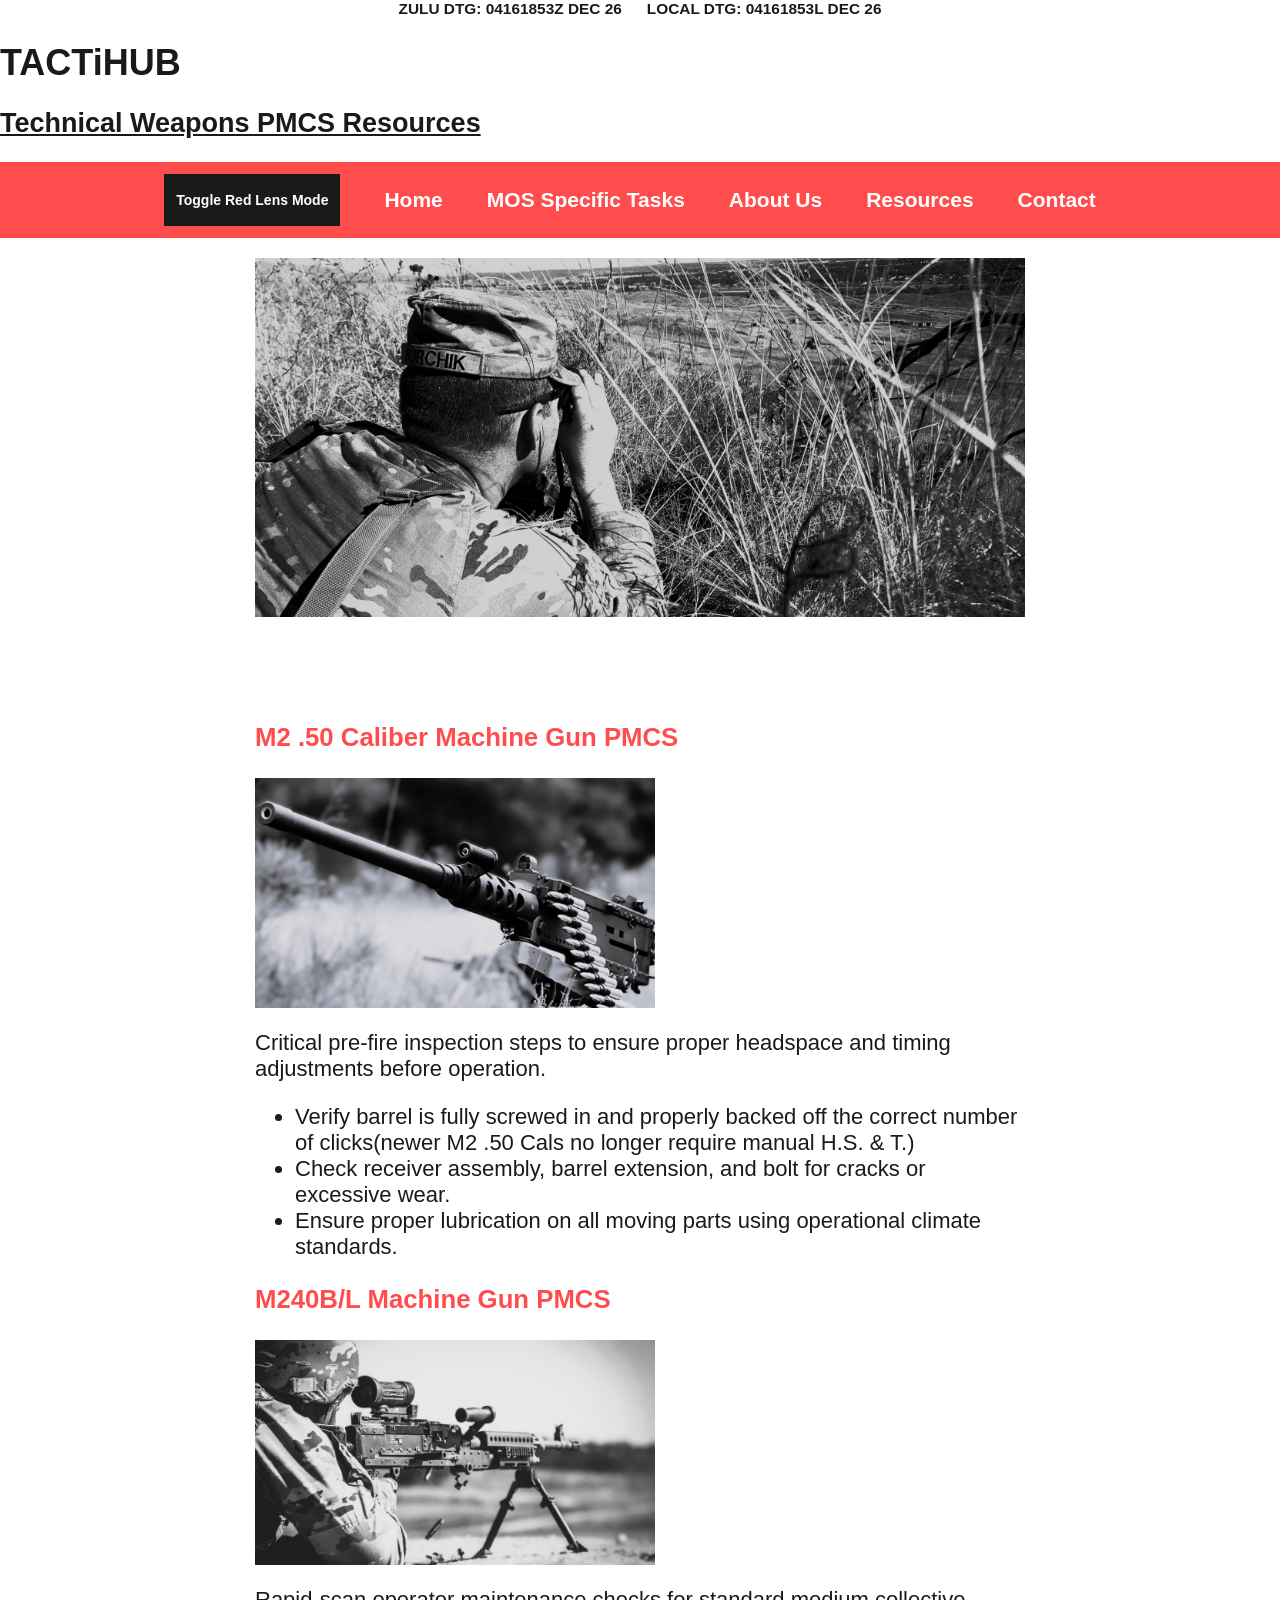
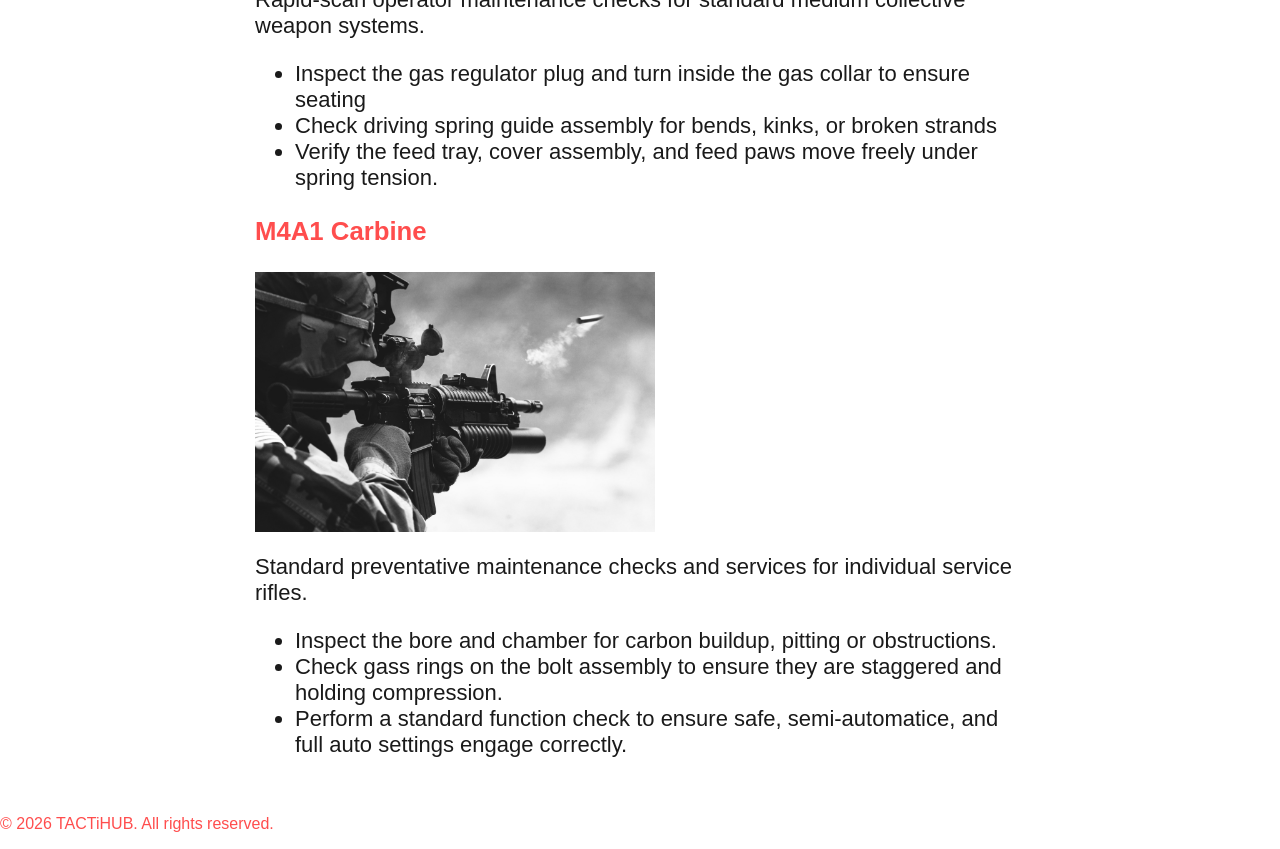
<file: resources.html>
<!DOCTYPE html>                 <!--Same code format as index.html-->
<html lang="en">

<head>
        <meta charset="UTF-8">
        <title>TACTiHUB</title>
        <link rel="stylesheet" href="style.css">   <!--Updated CSS page linked-->
</head>

<body>
        <div class="tactical-banner">
        <div id="zulu"></div>
        <div id="local"></div>
        </div>

        <header>
                <h1><b>TACTiHUB</b></h1> 
                <h2><u>Technical Weapons PMCS Resources</u></h2>
                        
                <nav>
                <button onclick="toggleRedLens()">Toggle Red Lens Mode</button>
                        <ul>                                                     
                                <li><a href="index.html">Home</a></li>
                                <li><a href="mosspecifictasks.html">MOS Specific Tasks</a></li>
                                <li><a href="about.html">About Us</a></li>
                                <li><a href="resources.html">Resources</a></li>
                                <li><a href="contact.html">Contact</a></li>
                        </ul>
                        
                </nav>

        </header>

        <div    class="banner-container">
                <img src="images/resources.jpg"
                alt="Site Banner"
                class="site-banner">

        </div>

        <section>                                       <!--Imagery added for each Weapon System-->
                <h3>M2 .50 Caliber Machine Gun PMCS</h3>

        <div    class="resources-image-container">
                <img src="images/50cal.png" alt="M2 .50CAL" class="resources-graphic">

        </div>

                <p>     
                        Critical pre-fire inspection steps to ensure proper headspace and timing adjustments before operation.

                </p>

                        <ul>
                                <li>Verify barrel is fully screwed in and properly backed off the correct number of clicks(newer M2 .50 Cals no longer require manual H.S. & T.)</li>   
                                <li>Check receiver assembly, barrel extension, and bolt for cracks or excessive wear.</li> 
                                <li>Ensure proper lubrication on all moving parts using operational climate standards.</li>
                                
                        </ul>

                        <h3>M240B/L Machine Gun PMCS</h3>
                        
        <div    class="resources-image-container">
                <img src="images/m240b.jpg" alt="M240B/L" class="resources-graphic">

        </div>
                <p>
                        Rapid-scan operator maintenance checks for standard medium collective weapon systems.

                </p>

                        <ul>
                                <li>Inspect the gas regulator plug and turn inside the gas collar to ensure seating</li>
                                <li>Check driving spring guide assembly for bends, kinks, or broken strands</li>
                                <li>Verify the feed tray, cover assembly, and feed paws move freely under spring tension.</li>

                        </ul>

                        <h3>M4A1 Carbine</h3>

        <div    class="resources-image-container">
                <img src="images/m4.jpg" alt="M4A1 Carbine" class="resources-graphic">
        
        </div>

                <p>
                        Standard preventative maintenance checks and services for individual service rifles.

                </p>
                
                        <ul>
                                <li>Inspect the bore and chamber for carbon buildup, pitting or obstructions.</li>
                                <li>Check gass rings on the bolt assembly to ensure they are staggered and holding compression.</li>
                                <li>Perform a standard function check to ensure safe, semi-automatice, and full auto settings engage correctly.</li>

                        </ul>               
</section>

        <script src="script.js">
                
        </script>

        
        <footer>
            
                <p>
                    &copy; 2026 TACTiHUB. All rights reserved.
                </p>

        </footer>
        
</body>

</html>         <!--Passed W3C quality check-->
</file>
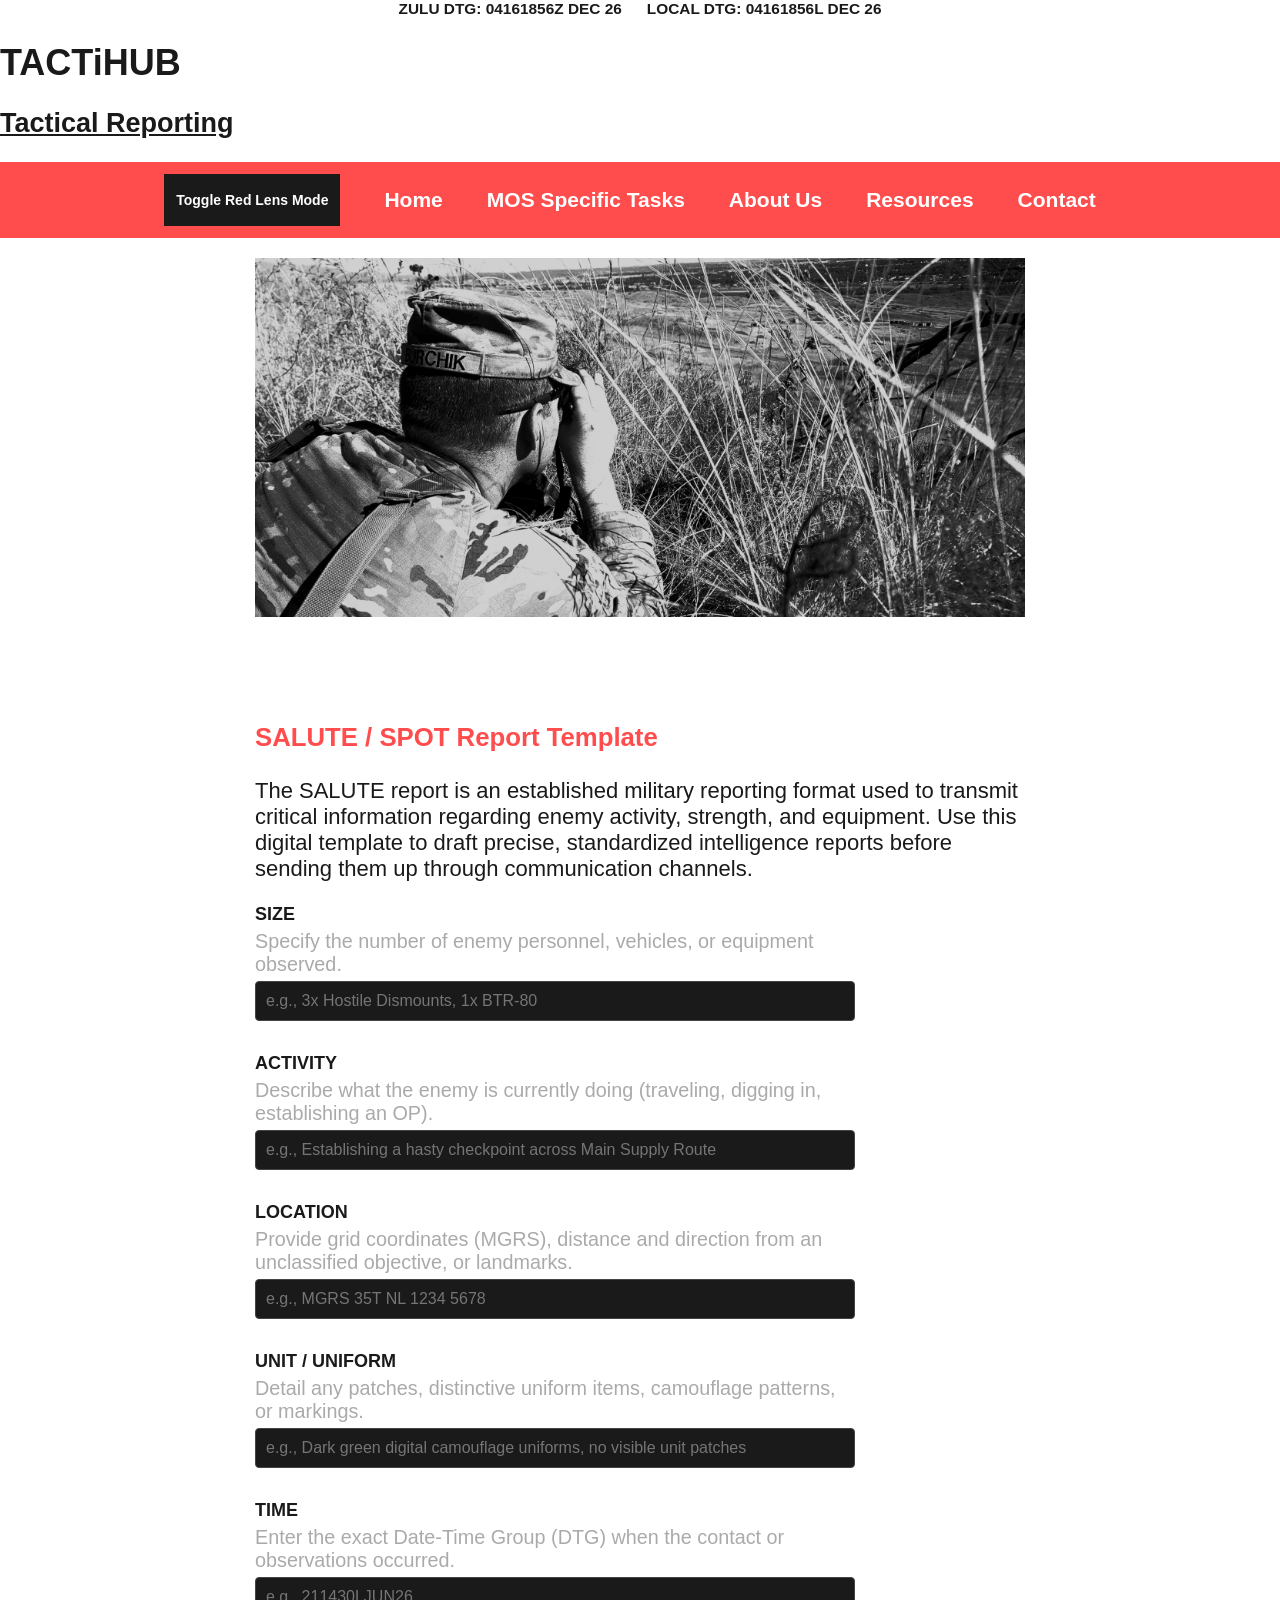
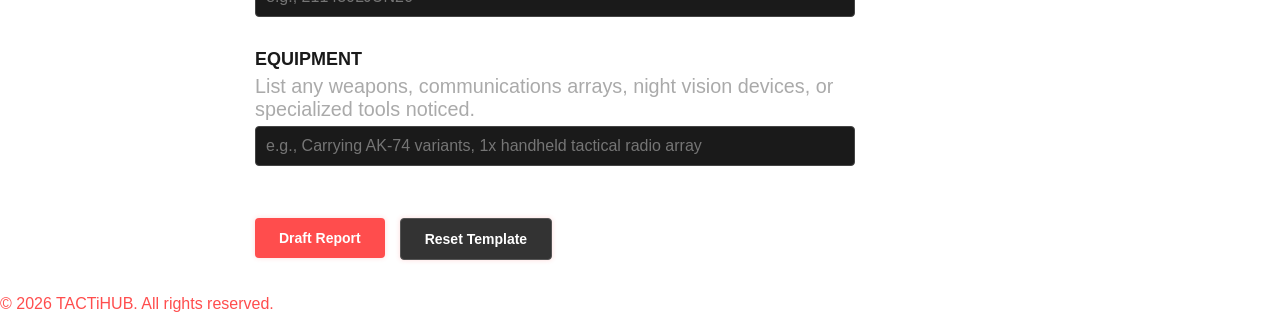
<file: salute.html>
<!DOCTYPE html>                 <!--Same code format as index.html-->
<html lang="en">

<head>
        <meta charset="UTF-8">
        <title>TACTiHUB</title>
        <link rel="stylesheet" href="style.css">   <!--Updated CSS page linked-->
</head>

<body>
        <div class="tactical-banner">
        <div id="zulu"></div>
        <div id="local"></div>
        </div>

        <header>
                <h1><b>TACTiHUB</b></h1> 
                <h2><u>Tactical Reporting</u></h2>
                        
                <nav>
                <button onclick="toggleRedLens()">Toggle Red Lens Mode</button>
                        <ul>                                                                     
                                <li><a href="index.html">Home</a></li>
                                <li><a href="mosspecifictasks.html">MOS Specific Tasks</a></li>
                                <li><a href="about.html">About Us</a></li>
                                <li><a href="resources.html">Resources</a></li>
                                <li><a href="contact.html">Contact</a></li>
                        </ul>
                        
                </nav>

        </header>

        <div class="banner-container">
                <img src="images/resources.jpg"alt="Site Banner"class="site-banner">

        </div>

        <section>
                <h3>SALUTE / SPOT Report Template</h3>
                <p>     
                        The SALUTE report is an established military reporting format used to transmit critical information regarding enemy activity, strength, and equipment. Use this digital template to draft precise, standardized intelligence reports before sending them up through communication channels.
                </p>

                <form id="saluteForm" onsubmit="event.preventDefault(); alert('Report drafted successfully. Copy text or reset form.');">
                        
                        <div class="form-group" style="margin-bottom: 20px;">
                                <label style="display: block; font-weight: bold; margin-bottom: 5px;">SIZE</label>
                                <p style="font-size: 0.9em; color: #aaa; margin: 0 0 5px 0;">Specify the number of enemy personnel, vehicles, or equipment observed.</p>
                                <input type="text" placeholder="e.g., 3x Hostile Dismounts, 1x BTR-80" style="width: 100%; padding: 10px; background-color: #1a1a1a; border: 1px solid #444; border-radius: 4px; color: #fff;">
                        </div>

                        <div class="form-group" style="margin-bottom: 20px;">
                                <label style="display: block; font-weight: bold; margin-bottom: 5px;">ACTIVITY</label>
                                <p style="font-size: 0.9em; color: #aaa; margin: 0 0 5px 0;">Describe what the enemy is currently doing (traveling, digging in, establishing an OP).</p>
                                <input type="text" placeholder="e.g., Establishing a hasty checkpoint across Main Supply Route" style="width: 100%; padding: 10px; background-color: #1a1a1a; border: 1px solid #444; border-radius: 4px; color: #fff;">
                        </div>

                        <div class="form-group" style="margin-bottom: 20px;">
                                <label style="display: block; font-weight: bold; margin-bottom: 5px;">LOCATION</label>
                                <p style="font-size: 0.9em; color: #aaa; margin: 0 0 5px 0;">Provide grid coordinates (MGRS), distance and direction from an unclassified objective, or landmarks.</p>
                                <input type="text" placeholder="e.g., MGRS 35T NL 1234 5678" style="width: 100%; padding: 10px; background-color: #1a1a1a; border: 1px solid #444; border-radius: 4px; color: #fff;">
                        </div>

                        <div class="form-group" style="margin-bottom: 20px;">
                                <label style="display: block; font-weight: bold; margin-bottom: 5px;">UNIT / UNIFORM</label>
                                <p style="font-size: 0.9em; color: #aaa; margin: 0 0 5px 0;">Detail any patches, distinctive uniform items, camouflage patterns, or markings.</p>
                                <input type="text" placeholder="e.g., Dark green digital camouflage uniforms, no visible unit patches" style="width: 100%; padding: 10px; background-color: #1a1a1a; border: 1px solid #444; border-radius: 4px; color: #fff;">
                        </div>

                        <div class="form-group" style="margin-bottom: 20px;">
                                <label style="display: block; font-weight: bold; margin-bottom: 5px;">TIME</label>
                                <p style="font-size: 0.9em; color: #aaa; margin: 0 0 5px 0;">Enter the exact Date-Time Group (DTG) when the contact or observations occurred.</p>
                                <input type="text" placeholder="e.g., 211430LJUN26" style="width: 100%; padding: 10px; background-color: #1a1a1a; border: 1px solid #444; border-radius: 4px; color: #fff;">
                        </div>

                        <div class="form-group" style="margin-bottom: 30px;">
                                <label style="display: block; font-weight: bold; margin-bottom: 5px;">EQUIPMENT</label>
                                <p style="font-size: 0.9em; color: #aaa; margin: 0 0 5px 0;">List any weapons, communications arrays, night vision devices, or specialized tools noticed.</p>
                                <input type="text" placeholder="e.g., Carrying AK-74 variants, 1x handheld tactical radio array" style="width: 100%; padding: 10px; background-color: #1a1a1a; border: 1px solid #444; border-radius: 4px; color: #fff;">
                        </div>

                        <div class="btn-group" style="display: flex; gap: 15px;">
                                <button type="submit" style="padding: 12px 24px; background-color: rgb(255, 77, 77); color: #fff; border: none; border-radius: 4px; cursor: pointer; font-weight: bold;">Draft Report</button>
                                <button type="reset" style="padding: 12px 24px; background-color: #333; color: #fff; border: 1px solid #555; border-radius: 4px; cursor: pointer;">Reset Template</button>
                        </div>
                </form>              
        </section>

        

        <script src="script.js"></script>

        
        <footer>
            
                <p>
                    &copy; 2026 TACTiHUB. All rights reserved.
                </p>

        </footer>
        
</body>

</html>         <!--Passed W3C quality check-->
</file>
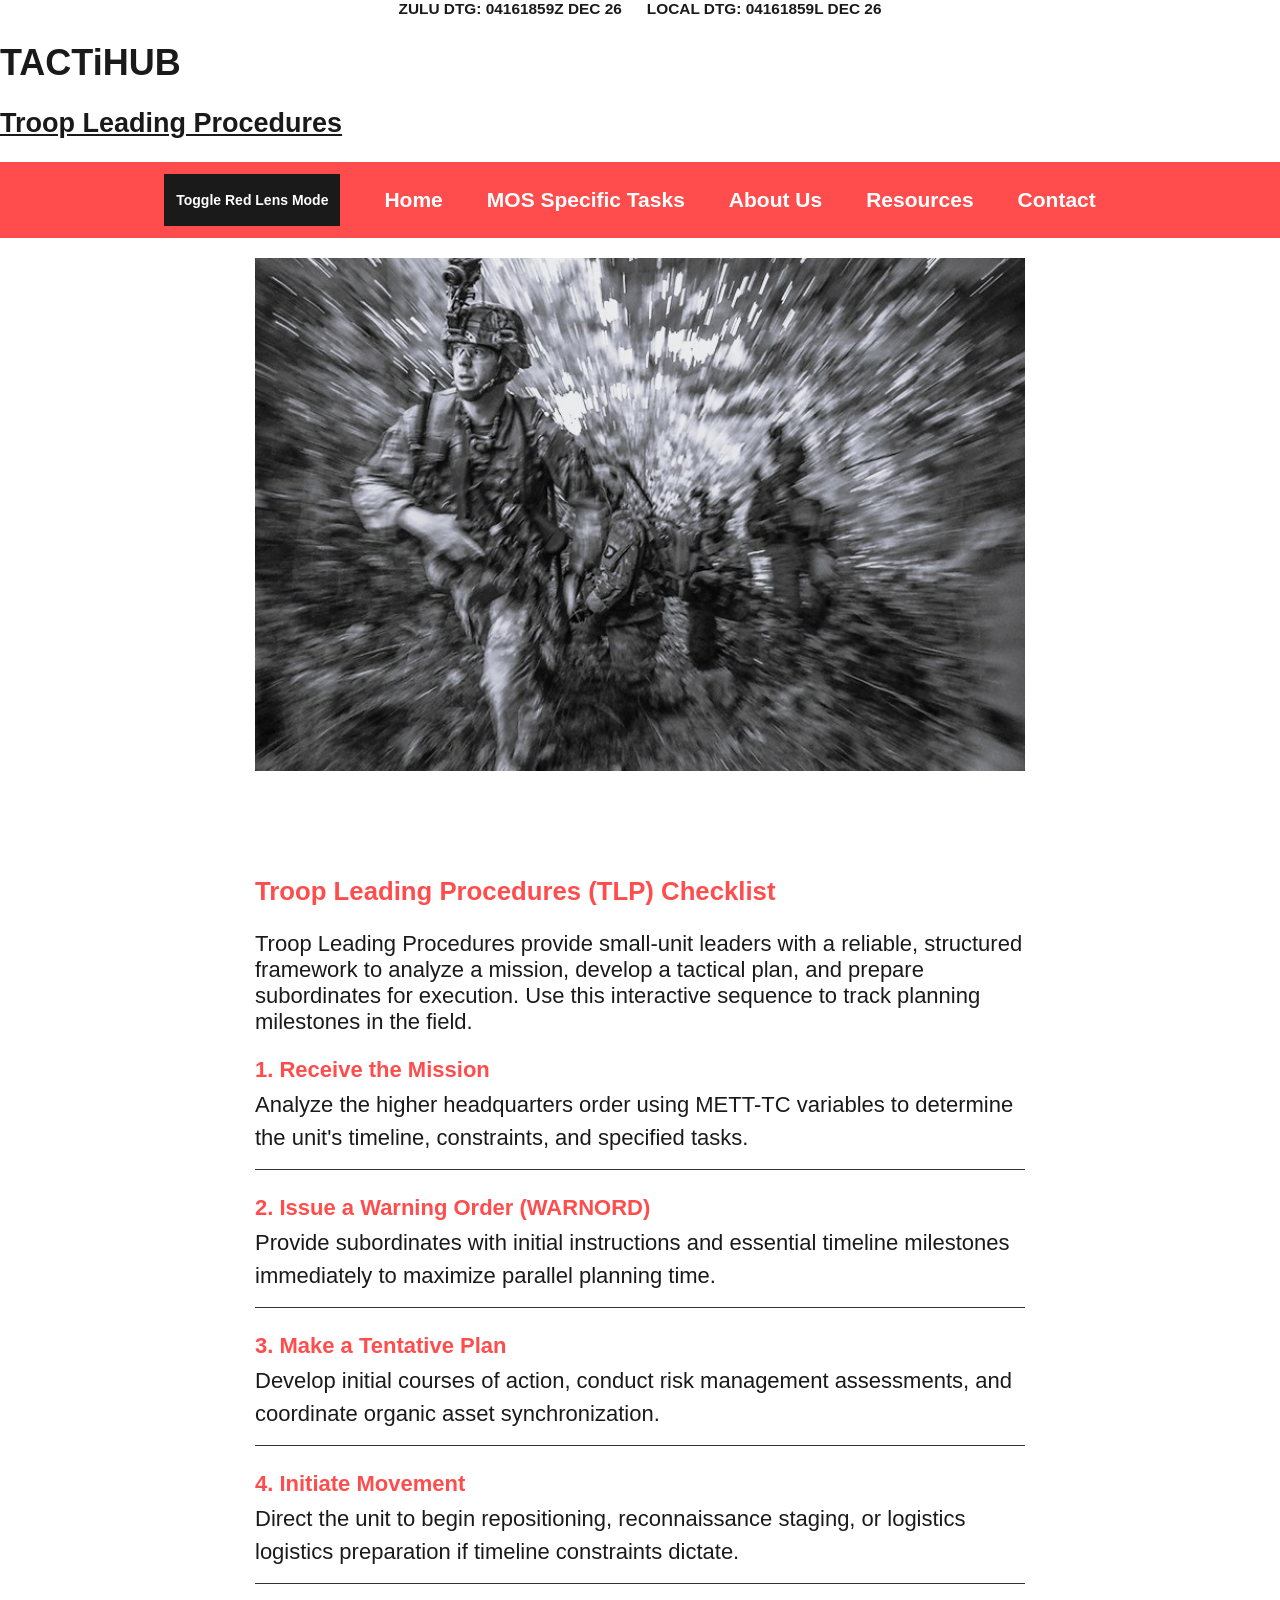
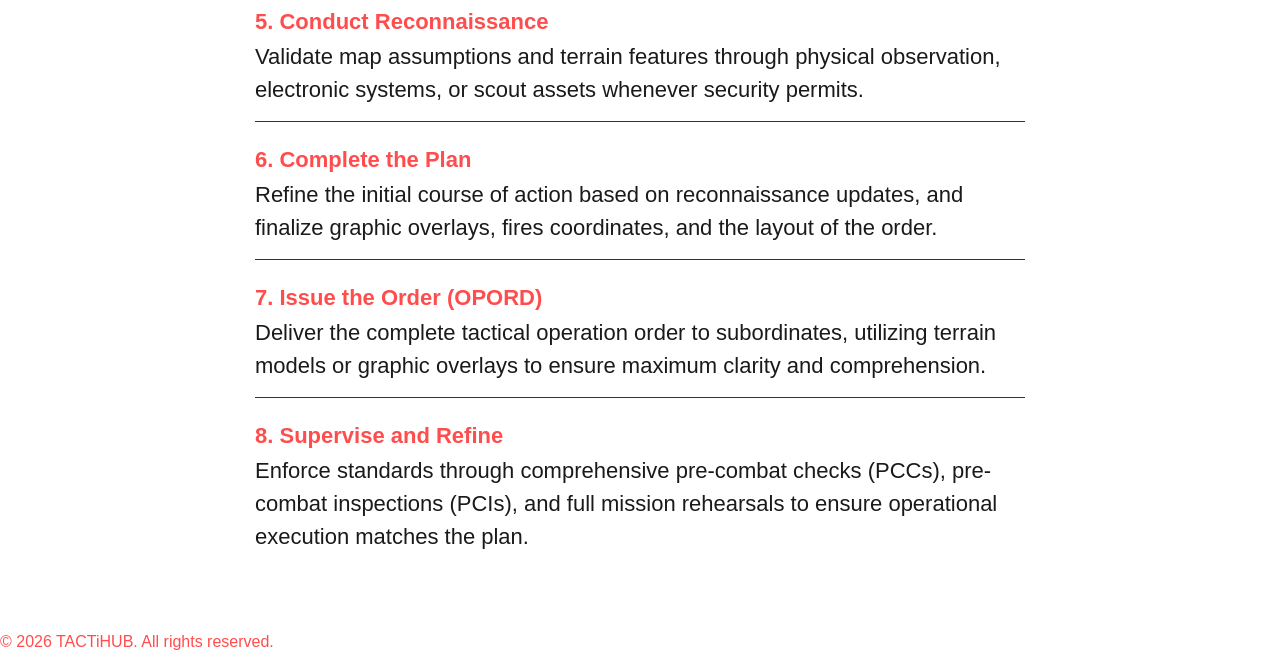
<file: tlp.html>
<!DOCTYPE html>                 <!--Same code format as index.html-->
<html lang="en">

<head>
        <meta charset="UTF-8">
        <title>TACTiHUB</title>
        <link rel="stylesheet" href="style.css">   <!--Updated CSS page linked-->
</head>

<body>
        <div class="tactical-banner">
        <div id="zulu"></div>
        <div id="local"></div>
        </div>

        <header>
                <h1><b>TACTiHUB</b></h1> 
                <h2><u>Troop Leading Procedures</u></h2>
                        
                <nav>
                <button onclick="toggleRedLens()">Toggle Red Lens Mode</button>
                        <ul>                                                                     
                                <li><a href="index.html">Home</a></li>
                                <li><a href="mosspecifictasks.html">MOS Specific Tasks</a></li>
                                <li><a href="about.html">About Us</a></li>
                                <li><a href="resources.html">Resources</a></li>
                                <li><a href="contact.html">Contact</a></li>
                        </ul>
                        
                </nav>

        </header>

        <div class="banner-container">
                <img src="images/TLP-Feature.jpg"
                alt="Site Banner"
                class="site-banner">

        </div>

        <section>
                <h3>Troop Leading Procedures (TLP) Checklist</h3>
                <p>     
                        Troop Leading Procedures provide small-unit leaders with a reliable, structured framework to analyze a mission, develop a tactical plan, and prepare subordinates for execution. Use this interactive sequence to track planning milestones in the field.
                </p>

                <div class="tlp-step" style="margin-bottom: 25px; padding-bottom: 15px; border-bottom: 1px solid #333;">
                        <h4 style="margin: 0 0 5px 0; color: rgb(255, 77, 77);">1. Receive the Mission</h4>
                        <p style="margin: 0; line-height: 1.5;">Analyze the higher headquarters order using METT-TC variables to determine the unit's timeline, constraints, and specified tasks.</p>
                </div>

                <div class="tlp-step" style="margin-bottom: 25px; padding-bottom: 15px; border-bottom: 1px solid #333;">
                        <h4 style="margin: 0 0 5px 0; color: rgb(255, 77, 77);">2. Issue a Warning Order (WARNORD)</h4>
                        <p style="margin: 0; line-height: 1.5;">Provide subordinates with initial instructions and essential timeline milestones immediately to maximize parallel planning time.</p>
                </div>

                <div class="tlp-step" style="margin-bottom: 25px; padding-bottom: 15px; border-bottom: 1px solid #333;">
                        <h4 style="margin: 0 0 5px 0; color:rgb(255, 77, 77);">3. Make a Tentative Plan</h4>
                        <p style="margin: 0; line-height: 1.5;">Develop initial courses of action, conduct risk management assessments, and coordinate organic asset synchronization.</p>
                </div>

                <div class="tlp-step" style="margin-bottom: 25px; padding-bottom: 15px; border-bottom: 1px solid #333;">
                        <h4 style="margin: 0 0 5px 0; color: rgb(255, 77, 77);">4. Initiate Movement</h4>
                        <p style="margin: 0; line-height: 1.5;">Direct the unit to begin repositioning, reconnaissance staging, or logistics logistics preparation if timeline constraints dictate.</p>
                </div>

                <div class="tlp-step" style="margin-bottom: 25px; padding-bottom: 15px; border-bottom: 1px solid #333;">
                        <h4 style="margin: 0 0 5px 0; color: rgb(255, 77, 77);">5. Conduct Reconnaissance</h4>
                        <p style="margin: 0; line-height: 1.5;">Validate map assumptions and terrain features through physical observation, electronic systems, or scout assets whenever security permits.</p>
                </div>

                <div class="tlp-step" style="margin-bottom: 25px; padding-bottom: 15px; border-bottom: 1px solid #333;">
                        <h4 style="margin: 0 0 5px 0; color: rgb(255, 77, 77);">6. Complete the Plan</h4>
                        <p style="margin: 0; line-height: 1.5;">Refine the initial course of action based on reconnaissance updates, and finalize graphic overlays, fires coordinates, and the layout of the order.</p>
                </div>

                <div class="tlp-step" style="margin-bottom: 25px; padding-bottom: 15px; border-bottom: 1px solid #333;">
                        <h4 style="margin: 0 0 5px 0; color: rgb(255, 77, 77);">7. Issue the Order (OPORD)</h4>
                        <p style="margin: 0; line-height: 1.5;">Deliver the complete tactical operation order to subordinates, utilizing terrain models or graphic overlays to ensure maximum clarity and comprehension.</p>
                </div>

                <div class="tlp-step" style="margin-bottom: 30px; padding-bottom: 15px;">
                        <h4 style="margin: 0 0 5px 0; color: rgb(255, 77, 77);">8. Supervise and Refine</h4>
                        <p style="margin: 0; line-height: 1.5;">Enforce standards through comprehensive pre-combat checks (PCCs), pre-combat inspections (PCIs), and full mission rehearsals to ensure operational execution matches the plan.</p>
                </div>
        </section>

        <script src="script.js"></script>

        
        <footer>
            
                <p>
                    &copy; 2026 TACTiHUB. All rights reserved.
                </p>

        </footer>
        
</body>

</html>         <!--Passed W3C quality check-->
</file>
<file: style.css>
/***** Tactihub Theme *****/   
 
html {
        font-size: 28px;
        background-color: rgb(255, 255, 255);
        color: rgb(26, 26, 26);
     }

body {                          
        background-color: rgb(255, 255, 255);
        color: rgb(26, 26, 26);
        font-family:'Roboto', 'Open Sans', Arial, sans-serif;
        font-size: 18px;
        margin: 0;
        padding: 0;
        min-height: 100vh;
    }

/*****Updated nav *****/ 

nav, nav ul {
        background-color:rgb(255, 77, 77);
        color: rgba(255, 77, 77, 0);
        font-size: 22px;
        list-style-type: none;
        margin: 0;
        padding: 10px;
        display: flex;
        justify-content: center;
        gap: 20px;
    }

nav li  {
    display: inline;
}

/***** End updated nav *****/

section, section p {
        color: rgb(26, 26, 26);
        font-size: 22px;
    }

h3  {
        color:rgb(255, 77, 77);
    }

footer {
        color:rgb(255, 77, 77);
        font-size: 16px;
}

/****End Main Theme *****/

/***** Banner CSS Format *****/  

.banner-container   {
        width: 100%;
        max-width: 800px;
        margin: 20px auto;
        padding: 0 15px;
        box-sizing: border-box;
}

.site-banner   {
        width: 100%;
        max-width: 800px;
        height: auto;
        display: block;
        margin-bottom: 65px;
}

/***** End banner CSS format *****/

/***** New Graphics *****/  

.mos-graphic    {
        width: 65%;
        max-width: 400px;
        height: auto;
        display: block;
}

.resources-graphic    {
        width: 65%;
        max-width: 400px;
        height: auto;
        display: block;
}

section {
        max-width: 800px;
        margin: 20px auto;
        padding: 15px;
        box-sizing: border-box;
}

.tactical-banner {
    display: flex;
    flex-direction: row;
    justify-content: center;
    white-space: nowrap;
    gap: 25px;
    margin-bottom: 15px;
    font-size: 0.55rem;
    font-weight: bold;
    color: rgb(26, 26, 26);
}

/* Styling for the Navigation Links */
nav a, .navbar a {
    color: rgb(255, 255, 255);
    padding: 6px 12px;
    font-size: 0.75rem;
    font-weight: bold;
    text-decoration: none;
    transition: all 0.2s ease-in-out;
    display: inline-flex;
    align-items: center;
    justify-content: center;
}

/* Navigation Links actively being hovered */
nav a:hover, .navbar a:hover {
    background-color: rgb(255, 77, 77);
    color: rgb(26, 26, 26);
    box-shadow: 0 0 12px rgba(255, 77, 77, 0.6);
}

/* Styling for the Red Lens button */
button, .toggle-btn { 
    background-color: rgb(26, 26, 26);
    color: rgb(255, 255, 255);
    border: 2px solid rgb(255, 77, 77);
    padding: 6px 12px;
    font-size: 0.50rem;
    font-weight: bold;
    cursor: pointer;
    transition: all 0.2s ease-in-out;
    box-shadow: 0 0 5px rgba(255, 77, 77, 0.2);
    display: inline-flex;
    align-items: center;
    justify-content: center;
}

/* Red Lens button actively being hovered */
button:hover, .toggle-btn:hover {
    background-color: rgb(8, 8, 8);
    color:rgb(255, 77, 77);
    box-shadow: 0 0 12px rgba(243, 241, 241, 0.911);
}

/* Red Lens button pressed */
button:active, .toggle-btn:active {
    transform: scale(0.96);
}

/* Mobile Responsiveness Rules */
@media screen and (max-width: 768px) {
    section, section p {
        font-size: 18px;
    }
    nav, nav ul {
        gap: 12px;
        padding: 6px;
    }
    .site-banner {
        margin-bottom: 30px;
    }
}

/***** End New Graphics *****/

/***** Red Lens Feature & Tactical Power Saving Mode*****/  

/* Created a transparent red lens filter for tactical area of operations */

body::after {
    content: "";
    position: fixed;
    top: 0;
    left: 0;
    width: 100vw;
    height: 100vh;
    background-color: rgba(255, 0, 0, 0.35); /* Red with 35% transparency */
    pointer-events: none; /* Allows you to still click buttons through the red lens */
    z-index: 9999; /* Forces it to sit on top of everything else */
    display: none;
}

/* Turn on the red lens when the class is active */
body.red-lens-active::after {
    display: block;
}

/* Forces background to a dark gray, text to red, and section paragraph text to off-white when active */
body.red-lens-active {
    background-color: rgb(26, 26, 26);
    color: rgb(255, 77, 77);
}

body.red-lens-active .tactical-banner {
    color: rgb(244, 244, 249);
}

body.red-lens-active section, 
body.red-lens-active section p {
    color: rgb(244, 244, 249);
}

/***** Contact Form Styling wk6 *****/
form {
    display: flex;
    flex-direction: column;
    gap: 12px;
    max-width: 600px;
    margin-top: 20px;
}

form label {
    font-size: 18px;
    font-weight: bold;
}

form input, form textarea {
    width: 100%;
    padding: 10px;
    font-size: 16px;
    box-sizing: border-box;
    border: 2px solid rgb(26, 26, 26);
    background-color: rgb(255, 255, 255);
    color: rgb(26, 26, 26);
}

form button {
    align-self: flex-start;
    margin-top: 10px;
}

/* Red Lens Compatibility for Form Inputs */
body.red-lens-active form input,
body.red-lens-active form textarea {
    background-color: rgb(26, 26, 26);
    color: rgb(244, 244, 249);
    border: 2px solid rgb(255, 77, 77);
}

body.red-lens-active #formConfirmation {
    color: rgb(244, 244, 249);
}
</file>
